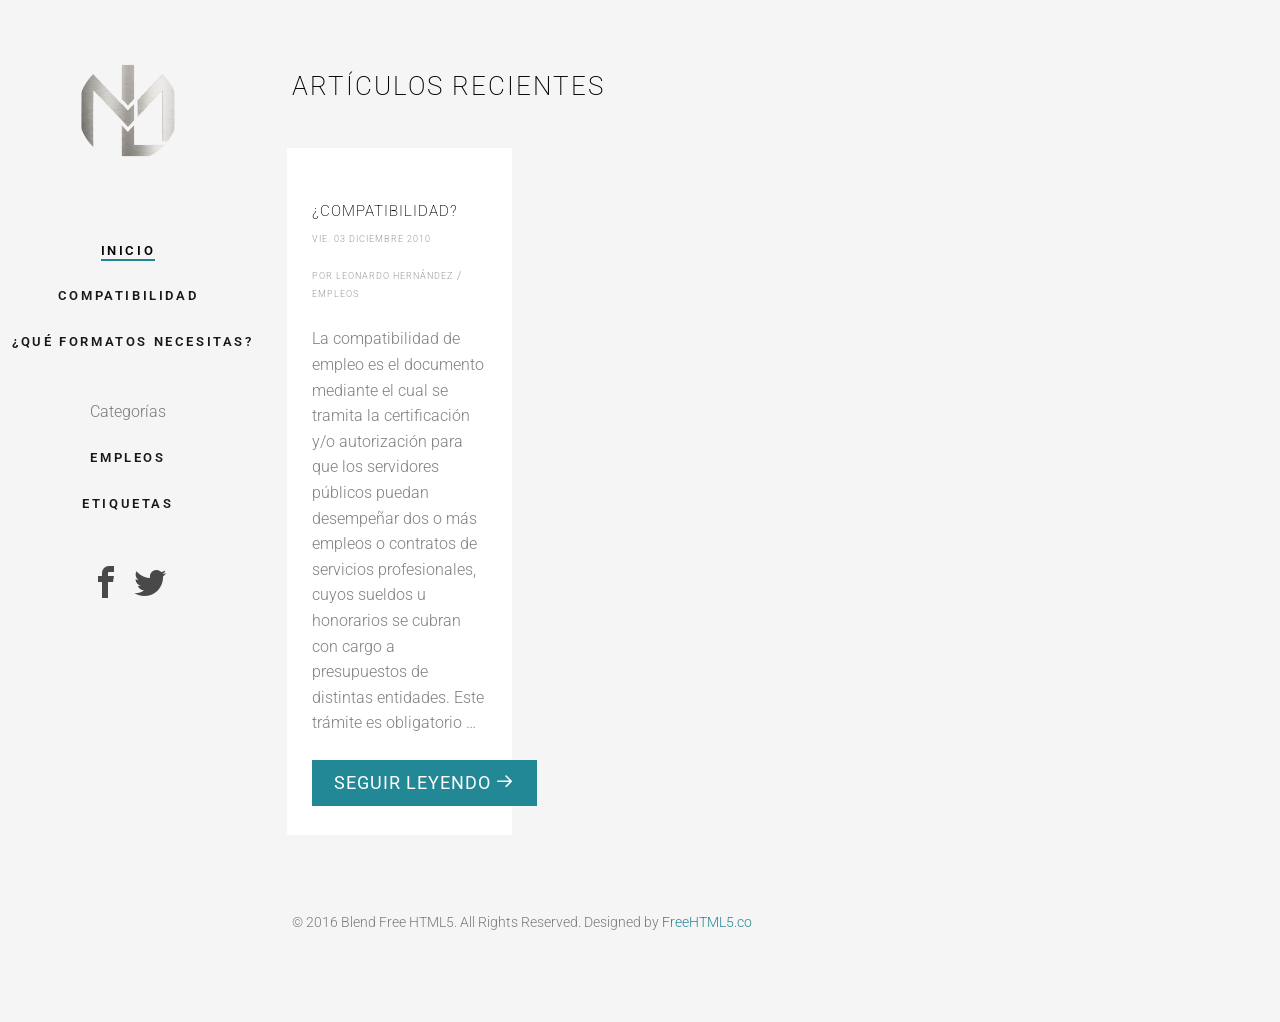
<file: index.html>
<!DOCTYPE html>
<!--[if lt IE 7]>      <html class="no-js lt-ie9 lt-ie8 lt-ie7"> <![endif]-->
<!--[if IE 7]>         <html class="no-js lt-ie9 lt-ie8"> <![endif]-->
<!--[if IE 8]>         <html class="no-js lt-ie9"> <![endif]-->
<!--[if gt IE 8]><!--> <html class="no-js"> <!--<![endif]-->
    <head>
	<link rel="icon" type="image/x-icon" href="./images/favicon.ico">
    <meta charset="utf-8">
    <meta http-equiv="X-UA-Compatible" content="IE=edge">
    <title>UNRC</title>

    <meta name="viewport" content="width=device-width, initial-scale=1">

        <meta name="description" content="" />
        <meta name="author" content="Leonardo Hernández" />

    <link href="https://fonts.googleapis.com/css?family=Roboto:100,300,400,500,700" rel="stylesheet">

    <!-- Animate.css -->
    <link rel="stylesheet" href="./theme/css/animate.css">
    <!-- Icomoon Icon Fonts-->
    <link rel="stylesheet" href="./theme/css/icomoon.css">
    <!-- Bootstrap  -->
    <link rel="stylesheet" href="./theme/css/bootstrap.css">
    <!-- Flexslider  -->
    <link rel="stylesheet" href="./theme/css/flexslider.css">
    <!-- Theme style  -->
    <link rel="stylesheet" href="./theme/css/style.css">
    <!-- Custom style  -->
    <link rel="stylesheet" href="./theme/css/custom.css">
    <!-- pygments code highlight -->
    <link rel="stylesheet" href="./theme/css/pygments.css">
    <!-- tipue search -->
    <link rel="stylesheet" href="./theme/tipuesearch/css/tipuesearch.css">

    <!-- Modernizr JS -->
    <script src="./theme/js/modernizr-2.6.2.min.js"></script>
    <!-- FOR IE9 below -->
    <!--[if lt IE 9]>
    <script src="/theme/js/respond.min.js"></script>
    <![endif]-->



    </head>
    <body>
    <div id="fh5co-page">
        <a href="#" class="js-fh5co-nav-toggle fh5co-nav-toggle"><i></i></a>
        <aside id="fh5co-aside" role="complementary" class="border js-fullheight">

            <nav class="fh5co-main-menu" role="navigation">
            </nav>
            <div class="clearfix"></div>
            <h1  id="fh5co-logo">
                <a href="./index.html">
                    <img src="https://unrcompatibilidad.github.io/images/logo.png" />
                </a>
            </h1>
            <nav class="fh5co-main-menu" role="navigation">
<ul>
    <!-- home link -->
    <li class="fh5co-active"><a href="./">Inicio</a></li>

    <!-- page links -->
            <li><a href="./pages/compatibilidad.html">Compatibilidad</a></li>
            <li><a href="./pages/Formatos PDF.html">¿Qué formatos necesitas?</a></li>

    <!-- categories -->
        <li class="nav-title">Categorías</li>
            <li><a href="./category/empleos.html">Empleos</a></li>

    <!-- tags -->
        <li><a href="./tags.html">Etiquetas</a></li>

    <!-- additional menu items from config -->

</ul>
            </nav>

<ul id="social">
            <li><a href="https://www.facebook.com/UNRosarioCastelIanos" alt="facebook"><i class="icon-facebook2"></i></a></li>

            <li><a href="https://twitter.com/UNRCastellanos" alt="twitter"><i class="icon-twitter2"></i></a></li>

</ul>
        </aside>

        <div id="fh5co-main">

    <div class="fh5co-narrow-content">
    <h2 class="fh5co-heading animate-box" data-animate-effect="fadeInLeft">Artículos Recientes</h2>
    <div class="row row-bottom-padded-md">
<div class="col-md-3 col-sm-6 col-padding animate-box" data-animate-effect="fadeInLeft">
    <div class="blog-entry">
        <div class="desc">
            <h3><a href="./compatibilidad.html">¿Compatibilidad?</a></h3>
            <span><small>vie. 03 diciembre 2010</small></span>
            <span><small>por Leonardo Hernández</small> / <small>Empleos</small></span>
            <p><p>La compatibilidad de empleo es el documento mediante el cual se tramita la certificación y/o autorización para que los servidores públicos puedan desempeñar dos o más empleos o contratos de servicios profesionales, cuyos sueldos u honorarios se cubran con cargo a presupuestos de distintas entidades.  Este trámite es obligatorio …</p></p>
            <a href="./compatibilidad.html" class="btn btn-primary">Seguir leyendo <i class="icon-arrow-right3"></i></a>
        </div>
    </div>
</div>    </div>




<div class="fh5co-footer">
    <p><small>&copy; 2016 Blend Free HTML5. All Rights Reserved.</span> <span>Designed by <a href="http://freehtml5.co/" target="_blank">FreeHTML5.co</a></span>
</div>                
        </div>
    </div>

    <!-- jQuery -->
    <script src="./theme/js/jquery.min.js"></script>
    <!-- jQuery Easing -->
    <script src="./theme/js/jquery.easing.1.3.js"></script>
    <!-- Bootstrap -->
    <script src="./theme/js/bootstrap.min.js"></script>
    <!-- Waypoints -->
    <script src="./theme/js/jquery.waypoints.min.js"></script>
    <!-- Flexslider -->
    <script src="./theme/js/jquery.flexslider-min.js"></script>


    <!-- MAIN JS -->
    <script src="./theme/js/main.js"></script>
    </body>
</html>
</file>
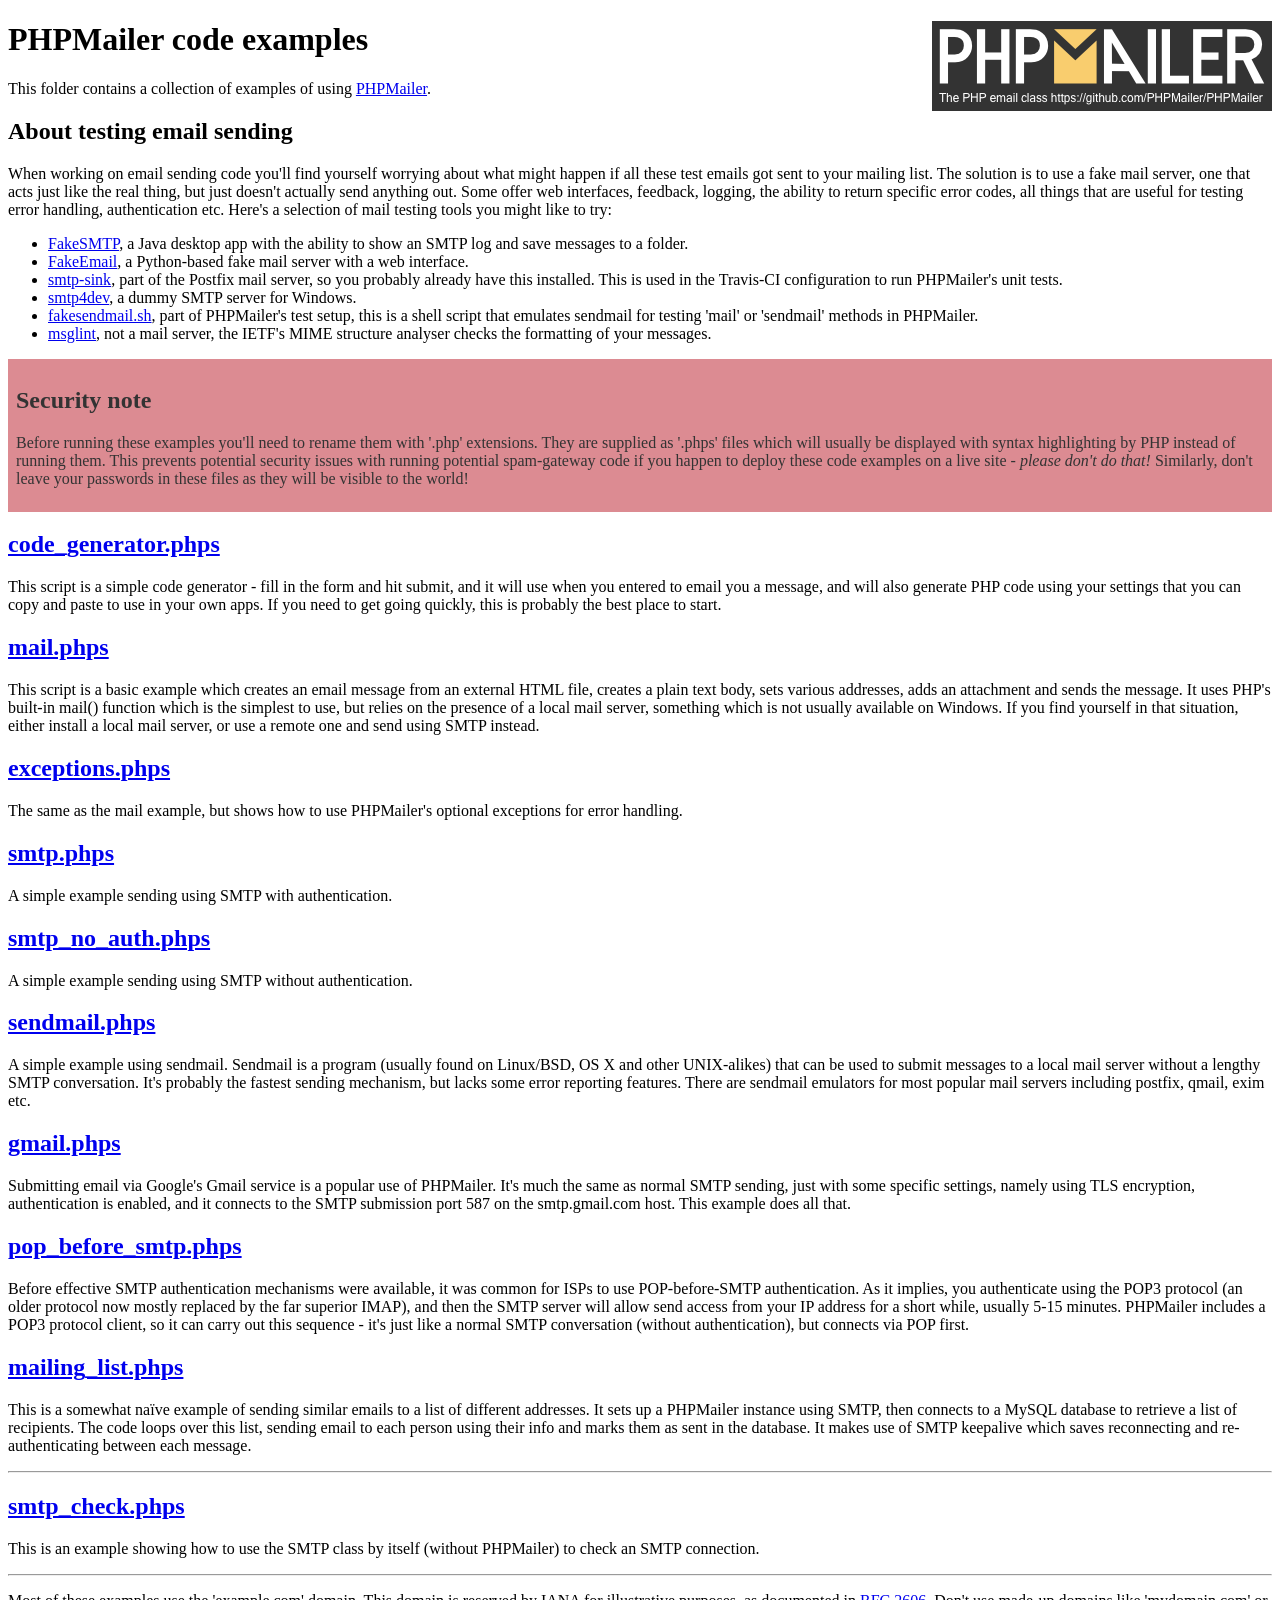
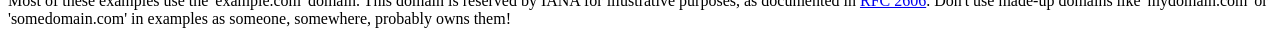
<file: theme/vendor/phpmailer/phpmailer/examples/index.html>
<!DOCTYPE html>
<html>
<head>
	<meta charset="UTF-8">
	<title>PHPMailer Examples</title>
</head>
<body>
<h1>PHPMailer code examples<a href="https://github.com/PHPMailer/PHPMailer"><img src="images/phpmailer.png" style="float:right; border:0;" alt="PHPMailer logo"></a></h1>
<p>This folder contains a collection of examples of using <a href="https://github.com/PHPMailer/PHPMailer">PHPMailer</a>.</p>
<h2>About testing email sending</h2>
<p>When working on email sending code you'll find yourself worrying about what might happen if all these test emails got sent to your mailing list. The solution is to use a fake mail server, one that acts just like the real thing, but just doesn't actually send anything out. Some offer web interfaces, feedback, logging, the ability to return specific error codes, all things that are useful for testing error handling, authentication etc. Here's a selection of mail testing tools you might like to try:</p>
<ul>
  <li><a href="https://github.com/Nilhcem/FakeSMTP">FakeSMTP</a>, a Java desktop app with the ability to show an SMTP log and save messages to a folder. </li>
  <li><a href="https://github.com/isotoma/FakeEmail">FakeEmail</a>, a Python-based fake mail server with a web interface.</li>
  <li><a href="http://www.postfix.org/smtp-sink.1.html">smtp-sink</a>, part of the Postfix mail server, so you probably already have this installed. This is used in the Travis-CI configuration to run PHPMailer's unit tests.</li>
  <li><a href="http://smtp4dev.codeplex.com">smtp4dev</a>, a dummy SMTP server for Windows.</li>
  <li><a href="https://github.com/PHPMailer/PHPMailer/blob/master/test/fakesendmail.sh">fakesendmail.sh</a>, part of PHPMailer's test setup, this is a shell script that emulates sendmail for testing 'mail' or 'sendmail' methods in PHPMailer.</li>
  <li><a href="http://tools.ietf.org/tools/msglint/">msglint</a>, not a mail server, the IETF's MIME structure analyser checks the formatting of your messages.</li>
</ul>
<div style="padding: 8px; color: #333333; background-color: #dc8b92">
<h2>Security note</h2>
<p>Before running these examples you'll need to rename them with '.php' extensions. They are supplied as '.phps' files which will usually be displayed with syntax highlighting by PHP instead of running them. This prevents potential security issues with running potential spam-gateway code if you happen to deploy these code examples on a live site - <em>please don't do that!</em> Similarly, don't leave your passwords in these files as they will be visible to the world!</p>
</div>
<h2><a href="code_generator.phps">code_generator.phps</a></h2>
<p>This script is a simple code generator - fill in the form and hit submit, and it will use when you entered to email you a message, and will also generate PHP code using your settings that you can copy and paste to use in your own apps. If you need to get going quickly, this is probably the best place to start.</p>
<h2><a href="mail.phps">mail.phps</a></h2>
<p>This script is a basic example which creates an email message from an external HTML file, creates a plain text body, sets various addresses, adds an attachment and sends the message. It uses PHP's built-in mail() function which is the simplest to use, but relies on the presence of a local mail server, something which is not usually available on Windows. If you find yourself in that situation, either install a local mail server, or use a remote one and send using SMTP instead.</p>
<h2><a href="exceptions.phps">exceptions.phps</a></h2>
<p>The same as the mail example, but shows how to use PHPMailer's optional exceptions for error handling.</p>
<h2><a href="smtp.phps">smtp.phps</a></h2>
<p>A simple example sending using SMTP with authentication.</p>
<h2><a href="smtp_no_auth.phps">smtp_no_auth.phps</a></h2>
<p>A simple example sending using SMTP without authentication.</p>
<h2><a href="sendmail.phps">sendmail.phps</a></h2>
<p>A simple example using sendmail. Sendmail is a program (usually found on Linux/BSD, OS X and other UNIX-alikes) that can be used to submit messages to a local mail server without a lengthy SMTP conversation. It's probably the fastest sending mechanism, but lacks some error reporting features. There are sendmail emulators for most popular mail servers including postfix, qmail, exim etc.</p>
<h2><a href="gmail.phps">gmail.phps</a></h2>
<p>Submitting email via Google's Gmail service is a popular use of PHPMailer. It's much the same as normal SMTP sending, just with some specific settings, namely using TLS encryption, authentication is enabled, and it connects to the SMTP submission port 587 on the smtp.gmail.com host. This example does all that.</p>
<h2><a href="pop_before_smtp.phps">pop_before_smtp.phps</a></h2>
<p>Before effective SMTP authentication mechanisms were available, it was common for ISPs to use POP-before-SMTP authentication. As it implies, you authenticate using the POP3 protocol (an older protocol now mostly replaced by the far superior IMAP), and then the SMTP server will allow send access from your IP address for a short while, usually 5-15 minutes. PHPMailer includes a POP3 protocol client, so it can carry out this sequence - it's just like a normal SMTP conversation (without authentication), but connects via POP first.</p>
<h2><a href="mailing_list.phps">mailing_list.phps</a></h2>
<p>This is a somewhat naïve example of sending similar emails to a list of different addresses. It sets up a PHPMailer instance using SMTP, then connects to a MySQL database to retrieve a list of recipients. The code loops over this list, sending email to each person using their info and marks them as sent in the database. It makes use of SMTP keepalive which saves reconnecting and re-authenticating between each message.</p>
<hr>
<h2><a href="smtp_check.phps">smtp_check.phps</a></h2>
<p>This is an example showing how to use the SMTP class by itself (without PHPMailer) to check an SMTP connection.</p>
<hr>
<p>Most of these examples use the 'example.com' domain. This domain is reserved by IANA for illustrative purposes, as documented in <a href="http://tools.ietf.org/html/rfc2606">RFC 2606</a>. Don't use made-up domains like 'mydomain.com' or 'somedomain.com' in examples as someone, somewhere, probably owns them!</p>
</body>
</html>
</file>
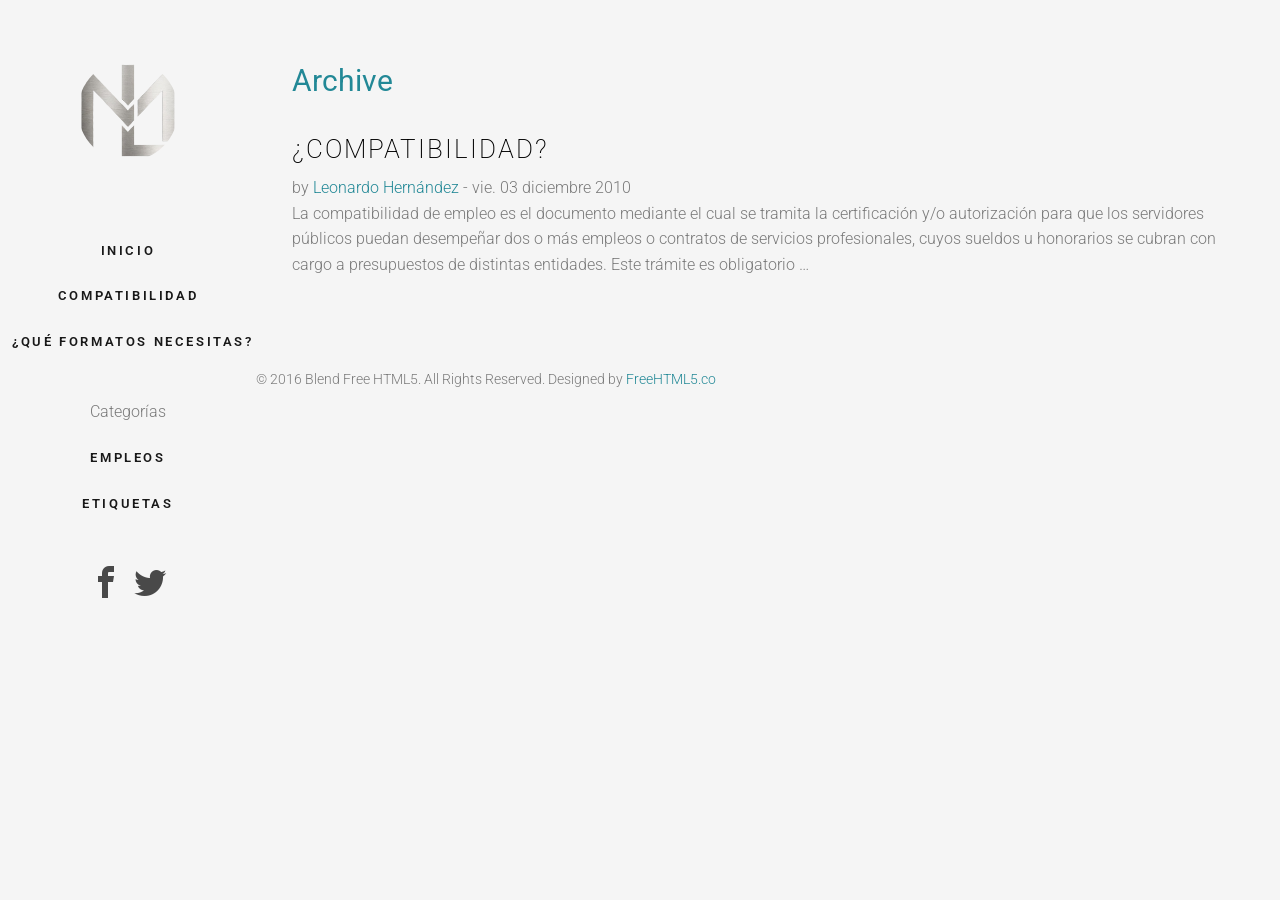
<file: archives.html>
<!DOCTYPE html>
<!--[if lt IE 7]>      <html class="no-js lt-ie9 lt-ie8 lt-ie7"> <![endif]-->
<!--[if IE 7]>         <html class="no-js lt-ie9 lt-ie8"> <![endif]-->
<!--[if IE 8]>         <html class="no-js lt-ie9"> <![endif]-->
<!--[if gt IE 8]><!--> <html class="no-js"> <!--<![endif]-->
    <head>
	<link rel="icon" type="image/x-icon" href="./images/favicon.ico">
    <meta charset="utf-8">
    <meta http-equiv="X-UA-Compatible" content="IE=edge">
    <title>UNRC Compatibilidad de Empleos - Archive</title>

    <meta name="viewport" content="width=device-width, initial-scale=1">

    <meta name="description" content="UNRC Compatibilidad de Empleos - Archive" />

    <link href="https://fonts.googleapis.com/css?family=Roboto:100,300,400,500,700" rel="stylesheet">

    <!-- Animate.css -->
    <link rel="stylesheet" href="./theme/css/animate.css">
    <!-- Icomoon Icon Fonts-->
    <link rel="stylesheet" href="./theme/css/icomoon.css">
    <!-- Bootstrap  -->
    <link rel="stylesheet" href="./theme/css/bootstrap.css">
    <!-- Flexslider  -->
    <link rel="stylesheet" href="./theme/css/flexslider.css">
    <!-- Theme style  -->
    <link rel="stylesheet" href="./theme/css/style.css">
    <!-- Custom style  -->
    <link rel="stylesheet" href="./theme/css/custom.css">
    <!-- pygments code highlight -->
    <link rel="stylesheet" href="./theme/css/pygments.css">
    <!-- tipue search -->
    <link rel="stylesheet" href="./theme/tipuesearch/css/tipuesearch.css">

    <!-- Modernizr JS -->
    <script src="./theme/js/modernizr-2.6.2.min.js"></script>
    <!-- FOR IE9 below -->
    <!--[if lt IE 9]>
    <script src="/theme/js/respond.min.js"></script>
    <![endif]-->



    </head>
    <body>
    <div id="fh5co-page">
        <a href="#" class="js-fh5co-nav-toggle fh5co-nav-toggle"><i></i></a>
        <aside id="fh5co-aside" role="complementary" class="border js-fullheight">

            <nav class="fh5co-main-menu" role="navigation">
            </nav>
            <div class="clearfix"></div>
            <h1  id="fh5co-logo">
                <a href="./index.html">
                    <img src="https://unrcompatibilidad.github.io/images/logo.png" />
                </a>
            </h1>
            <nav class="fh5co-main-menu" role="navigation">
<ul>
    <!-- home link -->
    <li><a href="./">Inicio</a></li>

    <!-- page links -->
            <li><a href="./pages/compatibilidad.html">Compatibilidad</a></li>
            <li><a href="./pages/Formatos PDF.html">¿Qué formatos necesitas?</a></li>

    <!-- categories -->
        <li class="nav-title">Categorías</li>
            <li><a href="./category/empleos.html">Empleos</a></li>

    <!-- tags -->
        <li><a href="./tags.html">Etiquetas</a></li>

    <!-- additional menu items from config -->

</ul>
            </nav>

<ul id="social">
            <li><a href="https://www.facebook.com/UNRosarioCastelIanos" alt="facebook"><i class="icon-facebook2"></i></a></li>

            <li><a href="https://twitter.com/UNRCastellanos" alt="twitter"><i class="icon-twitter2"></i></a></li>

</ul>
        </aside>

        <div id="fh5co-main">
    <div class="fh5co-narrow-content">
        <h1 class="fh5co-heading-colored">Archive</h1>
        <div class="archive">
                <div class="animate-box" data-animate-effect="fadeInLeft">
                    <a href="./compatibilidad.html"><h2>¿Compatibilidad?</h2></a>
                    <div>by
                            <a href="author/leonardo-hernandez.html">Leonardo Hernández</a> - vie. 03 diciembre 2010
                    </div>
                    <p>La compatibilidad de empleo es el documento mediante el cual se tramita la certificación y/o autorización para que los servidores públicos puedan desempeñar dos o más empleos o contratos de servicios profesionales, cuyos sueldos u honorarios se cubran con cargo a presupuestos de distintas entidades.  Este trámite es obligatorio …</p>
                </div>
        </div>
    </div>

<div class="fh5co-footer">
    <p><small>&copy; 2016 Blend Free HTML5. All Rights Reserved.</span> <span>Designed by <a href="http://freehtml5.co/" target="_blank">FreeHTML5.co</a></span>
</div>                
        </div>
    </div>

    <!-- jQuery -->
    <script src="./theme/js/jquery.min.js"></script>
    <!-- jQuery Easing -->
    <script src="./theme/js/jquery.easing.1.3.js"></script>
    <!-- Bootstrap -->
    <script src="./theme/js/bootstrap.min.js"></script>
    <!-- Waypoints -->
    <script src="./theme/js/jquery.waypoints.min.js"></script>
    <!-- Flexslider -->
    <script src="./theme/js/jquery.flexslider-min.js"></script>


    <!-- MAIN JS -->
    <script src="./theme/js/main.js"></script>
    </body>
</html>
</file>
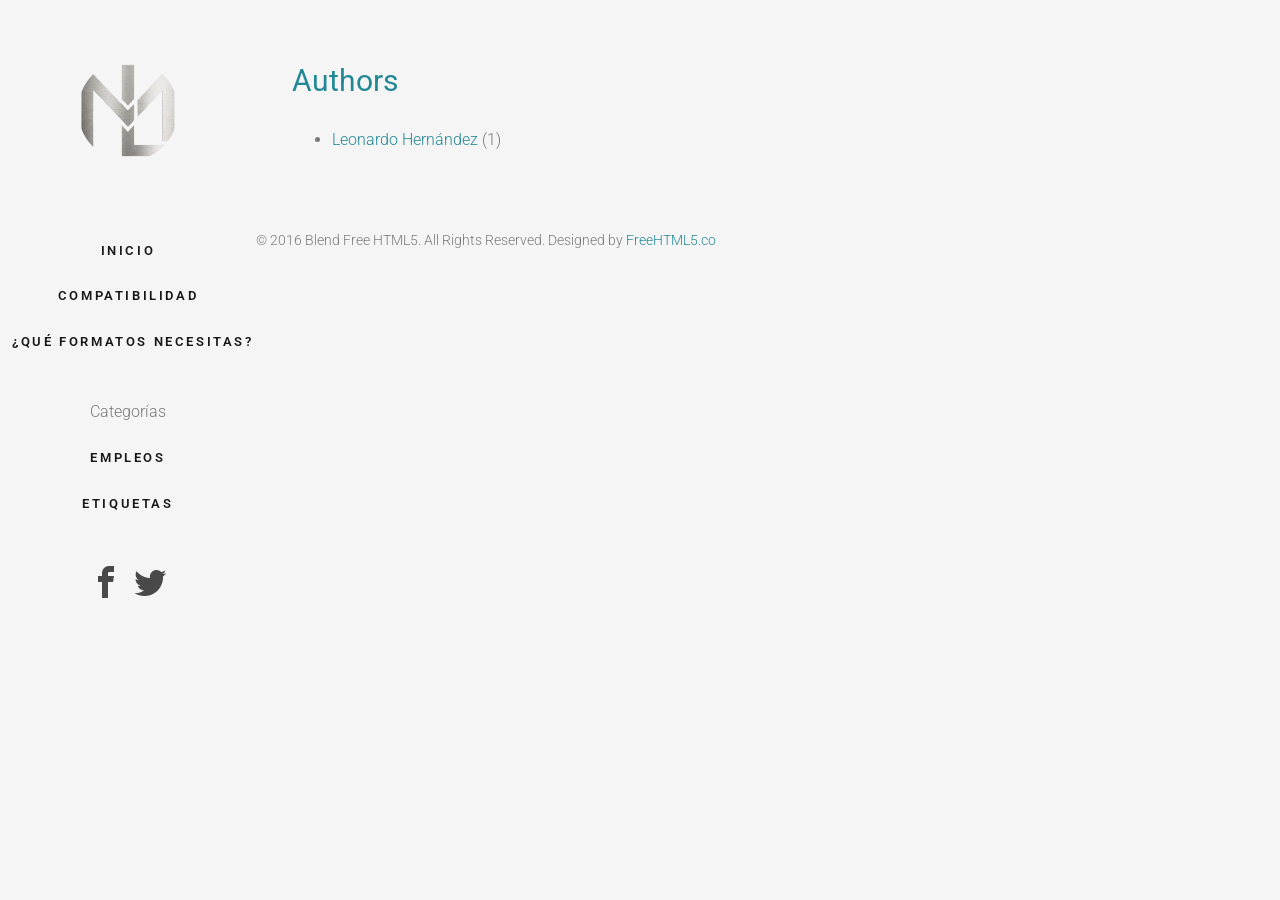
<file: authors.html>
<!DOCTYPE html>
<!--[if lt IE 7]>      <html class="no-js lt-ie9 lt-ie8 lt-ie7"> <![endif]-->
<!--[if IE 7]>         <html class="no-js lt-ie9 lt-ie8"> <![endif]-->
<!--[if IE 8]>         <html class="no-js lt-ie9"> <![endif]-->
<!--[if gt IE 8]><!--> <html class="no-js"> <!--<![endif]-->
    <head>
	<link rel="icon" type="image/x-icon" href="./images/favicon.ico">
    <meta charset="utf-8">
    <meta http-equiv="X-UA-Compatible" content="IE=edge">
    <title>UNRC Compatibilidad de Empleos - Authors</title>

    <meta name="viewport" content="width=device-width, initial-scale=1">

    <meta name="description" content="UNRC Compatibilidad de Empleos - Authors" />

    <link href="https://fonts.googleapis.com/css?family=Roboto:100,300,400,500,700" rel="stylesheet">

    <!-- Animate.css -->
    <link rel="stylesheet" href="./theme/css/animate.css">
    <!-- Icomoon Icon Fonts-->
    <link rel="stylesheet" href="./theme/css/icomoon.css">
    <!-- Bootstrap  -->
    <link rel="stylesheet" href="./theme/css/bootstrap.css">
    <!-- Flexslider  -->
    <link rel="stylesheet" href="./theme/css/flexslider.css">
    <!-- Theme style  -->
    <link rel="stylesheet" href="./theme/css/style.css">
    <!-- Custom style  -->
    <link rel="stylesheet" href="./theme/css/custom.css">
    <!-- pygments code highlight -->
    <link rel="stylesheet" href="./theme/css/pygments.css">
    <!-- tipue search -->
    <link rel="stylesheet" href="./theme/tipuesearch/css/tipuesearch.css">

    <!-- Modernizr JS -->
    <script src="./theme/js/modernizr-2.6.2.min.js"></script>
    <!-- FOR IE9 below -->
    <!--[if lt IE 9]>
    <script src="/theme/js/respond.min.js"></script>
    <![endif]-->



    </head>
    <body>
    <div id="fh5co-page">
        <a href="#" class="js-fh5co-nav-toggle fh5co-nav-toggle"><i></i></a>
        <aside id="fh5co-aside" role="complementary" class="border js-fullheight">

            <nav class="fh5co-main-menu" role="navigation">
            </nav>
            <div class="clearfix"></div>
            <h1  id="fh5co-logo">
                <a href="./index.html">
                    <img src="https://unrcompatibilidad.github.io/images/logo.png" />
                </a>
            </h1>
            <nav class="fh5co-main-menu" role="navigation">
<ul>
    <!-- home link -->
    <li><a href="./">Inicio</a></li>

    <!-- page links -->
            <li><a href="./pages/compatibilidad.html">Compatibilidad</a></li>
            <li><a href="./pages/Formatos PDF.html">¿Qué formatos necesitas?</a></li>

    <!-- categories -->
        <li class="nav-title">Categorías</li>
            <li><a href="./category/empleos.html">Empleos</a></li>

    <!-- tags -->
        <li><a href="./tags.html">Etiquetas</a></li>

    <!-- additional menu items from config -->

</ul>
            </nav>

<ul id="social">
            <li><a href="https://www.facebook.com/UNRosarioCastelIanos" alt="facebook"><i class="icon-facebook2"></i></a></li>

            <li><a href="https://twitter.com/UNRCastellanos" alt="twitter"><i class="icon-twitter2"></i></a></li>

</ul>
        </aside>

        <div id="fh5co-main">
    <div class="fh5co-narrow-content">
        <h1 class="fh5co-heading-colored">Authors</h1>

        <div class="animate-box" data-animate-effect="fadeInLeft">
          <ul>
              <li><a href="./author/leonardo-hernandez.html">Leonardo Hernández</a> (1)</li>
          </ul>
        </div>
    </div>
<div class="fh5co-footer">
    <p><small>&copy; 2016 Blend Free HTML5. All Rights Reserved.</span> <span>Designed by <a href="http://freehtml5.co/" target="_blank">FreeHTML5.co</a></span>
</div>                
        </div>
    </div>

    <!-- jQuery -->
    <script src="./theme/js/jquery.min.js"></script>
    <!-- jQuery Easing -->
    <script src="./theme/js/jquery.easing.1.3.js"></script>
    <!-- Bootstrap -->
    <script src="./theme/js/bootstrap.min.js"></script>
    <!-- Waypoints -->
    <script src="./theme/js/jquery.waypoints.min.js"></script>
    <!-- Flexslider -->
    <script src="./theme/js/jquery.flexslider-min.js"></script>


    <!-- MAIN JS -->
    <script src="./theme/js/main.js"></script>
    </body>
</html>
</file>
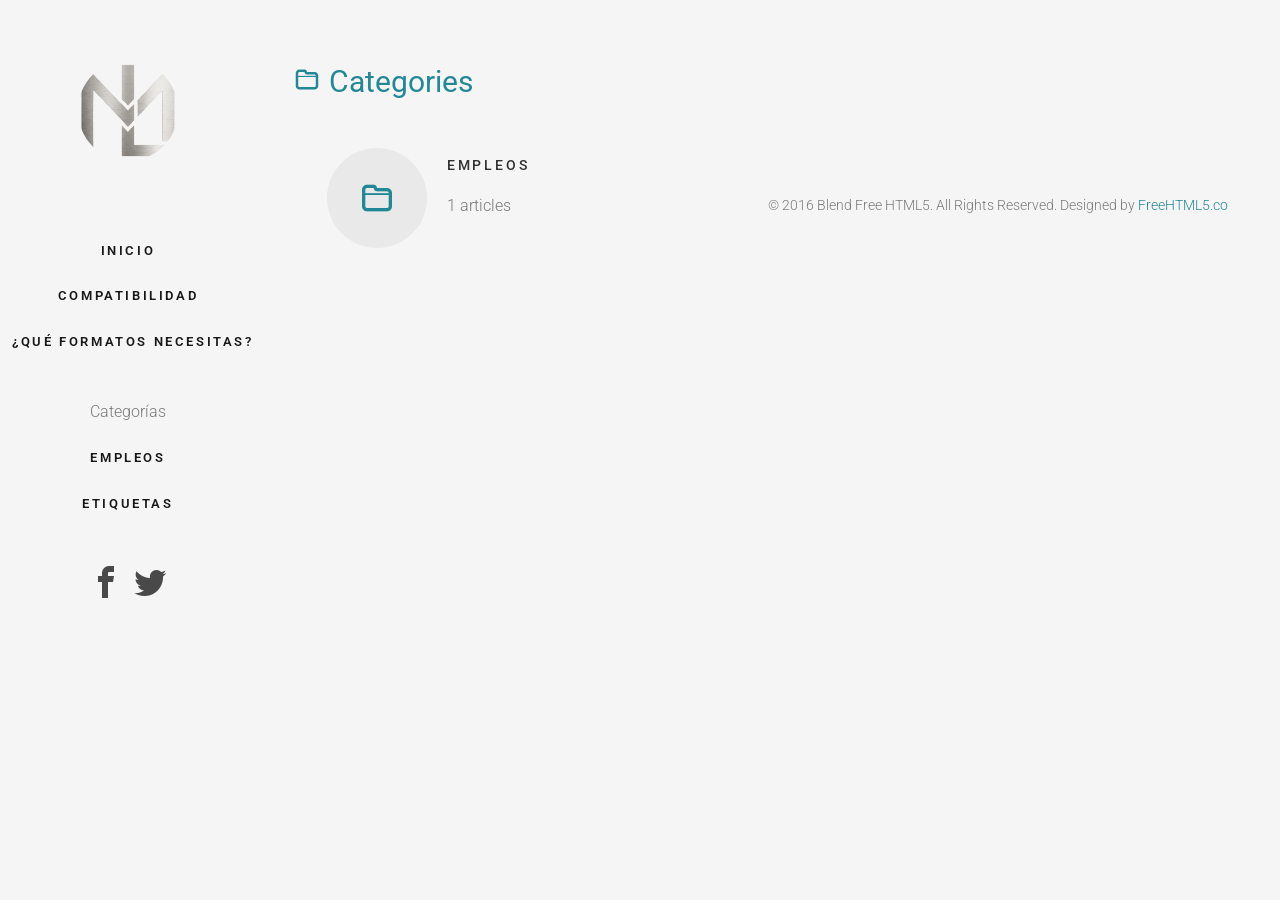
<file: categories.html>
<!DOCTYPE html>
<!--[if lt IE 7]>      <html class="no-js lt-ie9 lt-ie8 lt-ie7"> <![endif]-->
<!--[if IE 7]>         <html class="no-js lt-ie9 lt-ie8"> <![endif]-->
<!--[if IE 8]>         <html class="no-js lt-ie9"> <![endif]-->
<!--[if gt IE 8]><!--> <html class="no-js"> <!--<![endif]-->
    <head>
	<link rel="icon" type="image/x-icon" href="./images/favicon.ico">
    <meta charset="utf-8">
    <meta http-equiv="X-UA-Compatible" content="IE=edge">
    <title>Categories</title>

    <meta name="viewport" content="width=device-width, initial-scale=1">

        <meta name="description" content="" />
        <meta name="author" content="Leonardo Hernández" />

    <link href="https://fonts.googleapis.com/css?family=Roboto:100,300,400,500,700" rel="stylesheet">

    <!-- Animate.css -->
    <link rel="stylesheet" href="./theme/css/animate.css">
    <!-- Icomoon Icon Fonts-->
    <link rel="stylesheet" href="./theme/css/icomoon.css">
    <!-- Bootstrap  -->
    <link rel="stylesheet" href="./theme/css/bootstrap.css">
    <!-- Flexslider  -->
    <link rel="stylesheet" href="./theme/css/flexslider.css">
    <!-- Theme style  -->
    <link rel="stylesheet" href="./theme/css/style.css">
    <!-- Custom style  -->
    <link rel="stylesheet" href="./theme/css/custom.css">
    <!-- pygments code highlight -->
    <link rel="stylesheet" href="./theme/css/pygments.css">
    <!-- tipue search -->
    <link rel="stylesheet" href="./theme/tipuesearch/css/tipuesearch.css">

    <!-- Modernizr JS -->
    <script src="./theme/js/modernizr-2.6.2.min.js"></script>
    <!-- FOR IE9 below -->
    <!--[if lt IE 9]>
    <script src="/theme/js/respond.min.js"></script>
    <![endif]-->



    </head>
    <body>
    <div id="fh5co-page">
        <a href="#" class="js-fh5co-nav-toggle fh5co-nav-toggle"><i></i></a>
        <aside id="fh5co-aside" role="complementary" class="border js-fullheight">

            <nav class="fh5co-main-menu" role="navigation">
            </nav>
            <div class="clearfix"></div>
            <h1  id="fh5co-logo">
                <a href="./index.html">
                    <img src="https://unrcompatibilidad.github.io/images/logo.png" />
                </a>
            </h1>
            <nav class="fh5co-main-menu" role="navigation">
<ul>
    <!-- home link -->
    <li><a href="./">Inicio</a></li>

    <!-- page links -->
            <li><a href="./pages/compatibilidad.html">Compatibilidad</a></li>
            <li><a href="./pages/Formatos PDF.html">¿Qué formatos necesitas?</a></li>

    <!-- categories -->
        <li class="nav-title">Categorías</li>
            <li><a href="./category/empleos.html">Empleos</a></li>

    <!-- tags -->
        <li><a href="./tags.html">Etiquetas</a></li>

    <!-- additional menu items from config -->

</ul>
            </nav>

<ul id="social">
            <li><a href="https://www.facebook.com/UNRosarioCastelIanos" alt="facebook"><i class="icon-facebook2"></i></a></li>

            <li><a href="https://twitter.com/UNRCastellanos" alt="twitter"><i class="icon-twitter2"></i></a></li>

</ul>
        </aside>

        <div id="fh5co-main">
    <div class="fh5co-narrow-content">
        <h1 class="fh5co-heading-colored"><i class="icon-folder"></i> Categories</h1>
        <div class="animate-box" data-animate-effect="fadeInLeft">
                <a href="./category/empleos.html" class="overview-link col-md-6 animate-box" data-animate-effect="fadeInLeft">
                    <div class="wrapper">
                        <div class="fh5co-feature">
                            <div class="fh5co-icon">
                                <i class="icon-folder"></i>
                            </div>
                            <div class="fh5co-text">
                                <h3>Empleos</h3>
                                <p>1 articles</p>
                            </div>
                        </div>
                        <div class="clearfix"></div>
                    </div>
                </a>
        </div>
    </div>
<div class="fh5co-footer">
    <p><small>&copy; 2016 Blend Free HTML5. All Rights Reserved.</span> <span>Designed by <a href="http://freehtml5.co/" target="_blank">FreeHTML5.co</a></span>
</div>                
        </div>
    </div>

    <!-- jQuery -->
    <script src="./theme/js/jquery.min.js"></script>
    <!-- jQuery Easing -->
    <script src="./theme/js/jquery.easing.1.3.js"></script>
    <!-- Bootstrap -->
    <script src="./theme/js/bootstrap.min.js"></script>
    <!-- Waypoints -->
    <script src="./theme/js/jquery.waypoints.min.js"></script>
    <!-- Flexslider -->
    <script src="./theme/js/jquery.flexslider-min.js"></script>


    <!-- MAIN JS -->
    <script src="./theme/js/main.js"></script>
    </body>
</html>
</file>
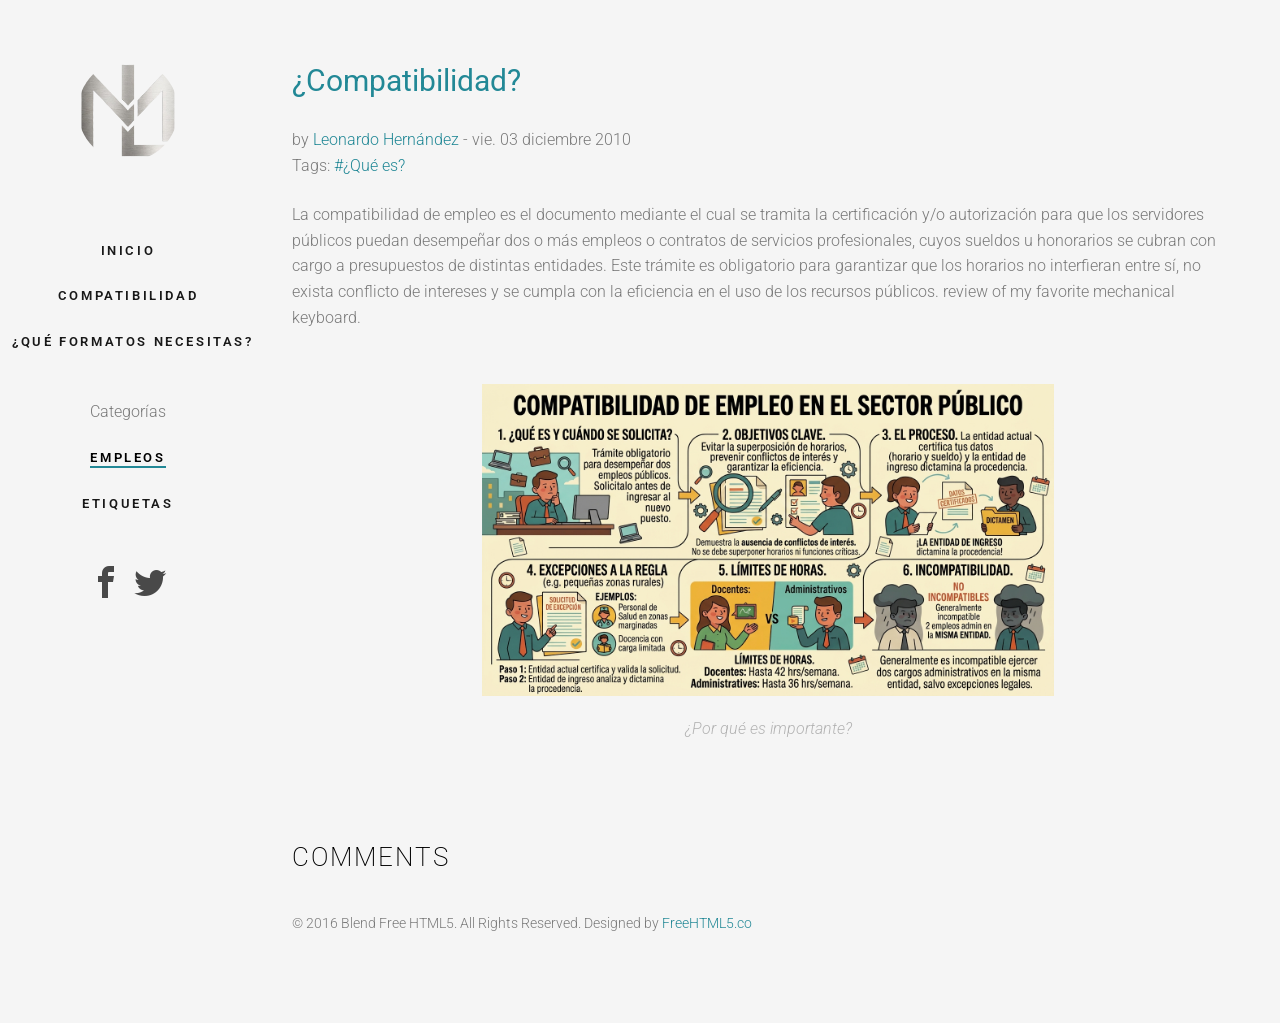
<file: compatibilidad.html>
<!DOCTYPE html>
<!--[if lt IE 7]>      <html class="no-js lt-ie9 lt-ie8 lt-ie7"> <![endif]-->
<!--[if IE 7]>         <html class="no-js lt-ie9 lt-ie8"> <![endif]-->
<!--[if IE 8]>         <html class="no-js lt-ie9"> <![endif]-->
<!--[if gt IE 8]><!--> <html class="no-js"> <!--<![endif]-->
    <head>
	<link rel="icon" type="image/x-icon" href="./images/favicon.ico">
    <meta charset="utf-8">
    <meta http-equiv="X-UA-Compatible" content="IE=edge">
    <title>¿Compatibilidad?</title>

    <meta name="viewport" content="width=device-width, initial-scale=1">

    <meta name="author" content="Leonardo Hernández" />
    <meta name="description" content="La compatibilidad de empleo es el documento mediante el cual se tramita la certificación y/o autorización para que los servidores públicos puedan desempeñar dos o más empleos o contratos de servicios profesionales, cuyos sueldos u honorarios se cubran con cargo a presupuestos de distintas entidades. Este trámite es obligatorio …" />
    <meta name="keywords" content="¿Qué es?">
<!-- Facebook and Twitter integration -->
<meta property="og:site_name" content="UNRC Compatibilidad de Empleos"/>
<meta property="og:title" content="¿Compatibilidad?"/>
<meta property="og:description" content="La compatibilidad de empleo es el documento mediante el cual se tramita la certificación y/o autorización para que los servidores públicos puedan desempeñar dos o más empleos o contratos de servicios profesionales, cuyos sueldos u honorarios se cubran con cargo a presupuestos de distintas entidades. Este trámite es obligatorio …"/>
<meta property="og:url" content="./compatibilidad.html"/>
<meta property="og:type" content="article"/>
<meta property="article:published_time" content="2010-12-03 10:20:00-06:00"/>
<meta property="article:modified_time" content=""/>
<meta property="article:author" content="./author/leonardo-hernandez.html">
<meta property="article:section" content="Empleos"/>
    <meta property="article:tag" content="¿Qué es?"/>
    <meta property="og:image" content="https://unrcompatibilidad.github.io/images/logo.png">

    <link href="https://fonts.googleapis.com/css?family=Roboto:100,300,400,500,700" rel="stylesheet">

    <!-- Animate.css -->
    <link rel="stylesheet" href="./theme/css/animate.css">
    <!-- Icomoon Icon Fonts-->
    <link rel="stylesheet" href="./theme/css/icomoon.css">
    <!-- Bootstrap  -->
    <link rel="stylesheet" href="./theme/css/bootstrap.css">
    <!-- Flexslider  -->
    <link rel="stylesheet" href="./theme/css/flexslider.css">
    <!-- Theme style  -->
    <link rel="stylesheet" href="./theme/css/style.css">
    <!-- Custom style  -->
    <link rel="stylesheet" href="./theme/css/custom.css">
    <!-- pygments code highlight -->
    <link rel="stylesheet" href="./theme/css/pygments.css">
    <!-- tipue search -->
    <link rel="stylesheet" href="./theme/tipuesearch/css/tipuesearch.css">

    <!-- Modernizr JS -->
    <script src="./theme/js/modernizr-2.6.2.min.js"></script>
    <!-- FOR IE9 below -->
    <!--[if lt IE 9]>
    <script src="/theme/js/respond.min.js"></script>
    <![endif]-->



    </head>
    <body>
    <div id="fh5co-page">
        <a href="#" class="js-fh5co-nav-toggle fh5co-nav-toggle"><i></i></a>
        <aside id="fh5co-aside" role="complementary" class="border js-fullheight">

            <nav class="fh5co-main-menu" role="navigation">
            </nav>
            <div class="clearfix"></div>
            <h1  id="fh5co-logo">
                <a href="./index.html">
                    <img src="https://unrcompatibilidad.github.io/images/logo.png" />
                </a>
            </h1>
            <nav class="fh5co-main-menu" role="navigation">
<ul>
    <!-- home link -->
    <li><a href="./">Inicio</a></li>

    <!-- page links -->
            <li><a href="./pages/compatibilidad.html">Compatibilidad</a></li>
            <li><a href="./pages/Formatos PDF.html">¿Qué formatos necesitas?</a></li>

    <!-- categories -->
        <li class="nav-title">Categorías</li>
            <li class="fh5co-active"><a href="./category/empleos.html">Empleos</a></li>

    <!-- tags -->
        <li><a href="./tags.html">Etiquetas</a></li>

    <!-- additional menu items from config -->

</ul>
            </nav>

<ul id="social">
            <li><a href="https://www.facebook.com/UNRosarioCastelIanos" alt="facebook"><i class="icon-facebook2"></i></a></li>

            <li><a href="https://twitter.com/UNRCastellanos" alt="twitter"><i class="icon-twitter2"></i></a></li>

</ul>
        </aside>

        <div id="fh5co-main">

    <div class="fh5co-narrow-content article-content">
        <h1 class="fh5co-heading-colored">¿Compatibilidad?</h1>

        <div>by
                <a href="author/leonardo-hernandez.html">Leonardo Hernández</a> - vie. 03 diciembre 2010
        </div>

            <div><span>Tags: </span>
                    <span><a href="./tag/que-es.html">#¿Qué es?</a> </span>
            </div>

        <div class="animate-box" data-animate-effect="fadeInLeft">
            <p class="animate-box" data-animate-effect="fadeInLeft"><p>La compatibilidad de empleo es el documento mediante el cual se tramita la certificación y/o autorización para que los servidores públicos puedan desempeñar dos o más empleos o contratos de servicios profesionales, cuyos sueldos u honorarios se cubran con cargo a presupuestos de distintas entidades.  Este trámite es obligatorio para garantizar que los horarios no interfieran entre sí, no exista conflicto de intereses y se cumpla con la eficiencia en el uso de los recursos públicos. review of my favorite mechanical keyboard.</p>
<figure style="text-align: center;">
    <img src="./images/ejemplo_compatibilidad.jpg" alt="Descripción" style="width: 60%; height: auto;">
    <figcaption>¿Por qué es importante?</figcaption>
</figure></p>
        </div>
    </div>

<div class="fh5co-narrow-content">
<div class="animate-box" data-animate-effect="fadeInLeft">
    <h2><!-- <i class="icon-speech-bubble"></i>  -->Comments</h2>
</div>
<div class="animate-box" data-animate-effect="fadeInLeft">
    <div id="disqus_thread"></div>
</div>

<script>
var disqus_config = function () { 
  this.language = "es";
};
(function() { // DON'T EDIT BELOW THIS LINE
var d = document, s = d.createElement('script');
s.src = 'https://.disqus.com/embed.js';
s.setAttribute('data-timestamp', +new Date());
(d.head || d.body).appendChild(s);
})();
</script>
<noscript><a href="https://disqus.com/?ref_noscript">Please enable JavaScript to view the comments powered by Disqus.</a></noscript>
<div class="fh5co-footer">
    <p><small>&copy; 2016 Blend Free HTML5. All Rights Reserved.</span> <span>Designed by <a href="http://freehtml5.co/" target="_blank">FreeHTML5.co</a></span>
</div>                
        </div>
    </div>

    <!-- jQuery -->
    <script src="./theme/js/jquery.min.js"></script>
    <!-- jQuery Easing -->
    <script src="./theme/js/jquery.easing.1.3.js"></script>
    <!-- Bootstrap -->
    <script src="./theme/js/bootstrap.min.js"></script>
    <!-- Waypoints -->
    <script src="./theme/js/jquery.waypoints.min.js"></script>
    <!-- Flexslider -->
    <script src="./theme/js/jquery.flexslider-min.js"></script>


    <!-- MAIN JS -->
    <script src="./theme/js/main.js"></script>
    </body>
</html>
</file>
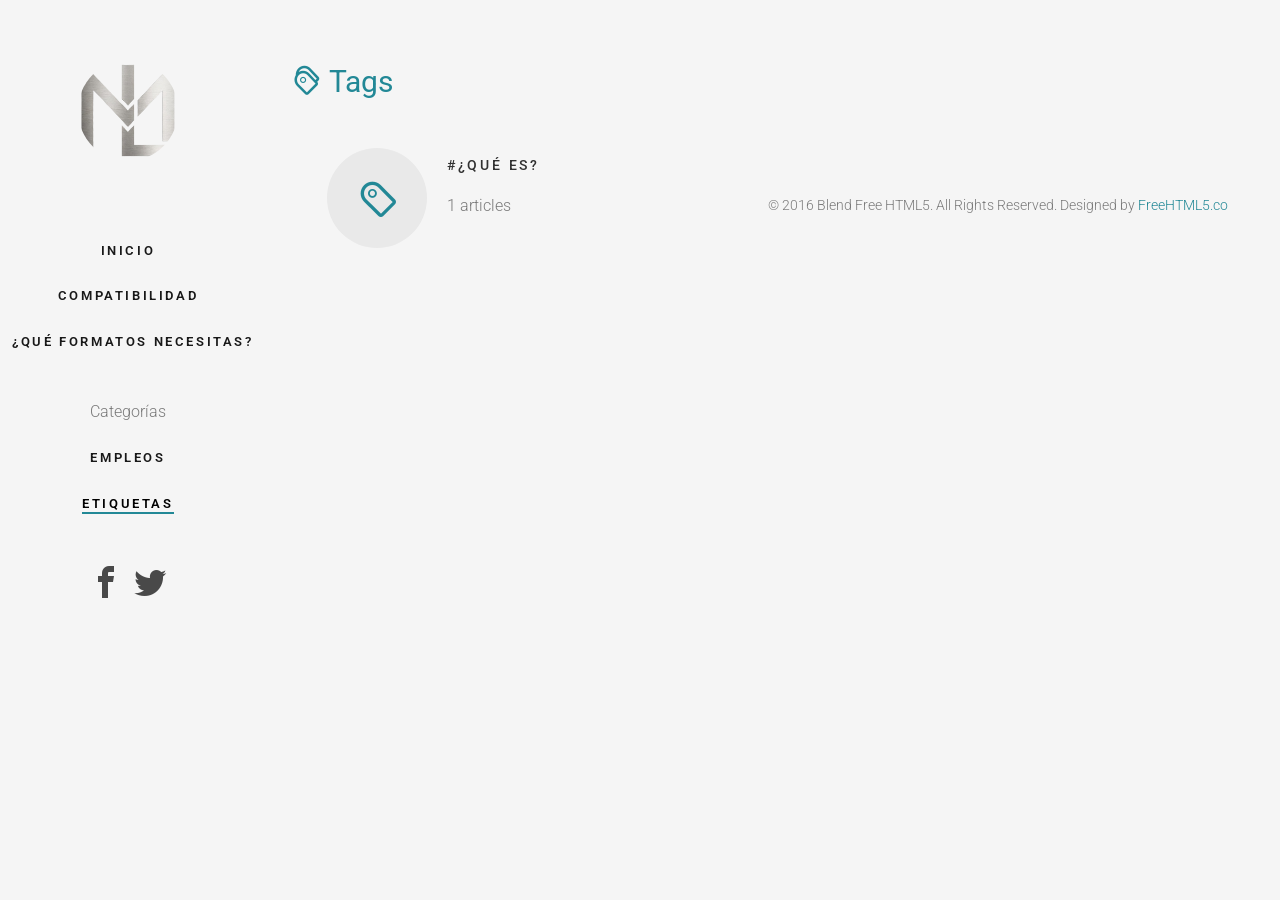
<file: tags.html>
<!DOCTYPE html>
<!--[if lt IE 7]>      <html class="no-js lt-ie9 lt-ie8 lt-ie7"> <![endif]-->
<!--[if IE 7]>         <html class="no-js lt-ie9 lt-ie8"> <![endif]-->
<!--[if IE 8]>         <html class="no-js lt-ie9"> <![endif]-->
<!--[if gt IE 8]><!--> <html class="no-js"> <!--<![endif]-->
    <head>
	<link rel="icon" type="image/x-icon" href="./images/favicon.ico">
    <meta charset="utf-8">
    <meta http-equiv="X-UA-Compatible" content="IE=edge">
    <title>Tags</title>

    <meta name="viewport" content="width=device-width, initial-scale=1">

        <meta name="description" content="" />
        <meta name="author" content="Leonardo Hernández" />

    <link href="https://fonts.googleapis.com/css?family=Roboto:100,300,400,500,700" rel="stylesheet">

    <!-- Animate.css -->
    <link rel="stylesheet" href="./theme/css/animate.css">
    <!-- Icomoon Icon Fonts-->
    <link rel="stylesheet" href="./theme/css/icomoon.css">
    <!-- Bootstrap  -->
    <link rel="stylesheet" href="./theme/css/bootstrap.css">
    <!-- Flexslider  -->
    <link rel="stylesheet" href="./theme/css/flexslider.css">
    <!-- Theme style  -->
    <link rel="stylesheet" href="./theme/css/style.css">
    <!-- Custom style  -->
    <link rel="stylesheet" href="./theme/css/custom.css">
    <!-- pygments code highlight -->
    <link rel="stylesheet" href="./theme/css/pygments.css">
    <!-- tipue search -->
    <link rel="stylesheet" href="./theme/tipuesearch/css/tipuesearch.css">

    <!-- Modernizr JS -->
    <script src="./theme/js/modernizr-2.6.2.min.js"></script>
    <!-- FOR IE9 below -->
    <!--[if lt IE 9]>
    <script src="/theme/js/respond.min.js"></script>
    <![endif]-->



    </head>
    <body>
    <div id="fh5co-page">
        <a href="#" class="js-fh5co-nav-toggle fh5co-nav-toggle"><i></i></a>
        <aside id="fh5co-aside" role="complementary" class="border js-fullheight">

            <nav class="fh5co-main-menu" role="navigation">
            </nav>
            <div class="clearfix"></div>
            <h1  id="fh5co-logo">
                <a href="./index.html">
                    <img src="https://unrcompatibilidad.github.io/images/logo.png" />
                </a>
            </h1>
            <nav class="fh5co-main-menu" role="navigation">
<ul>
    <!-- home link -->
    <li><a href="./">Inicio</a></li>

    <!-- page links -->
            <li><a href="./pages/compatibilidad.html">Compatibilidad</a></li>
            <li><a href="./pages/Formatos PDF.html">¿Qué formatos necesitas?</a></li>

    <!-- categories -->
        <li class="nav-title">Categorías</li>
            <li><a href="./category/empleos.html">Empleos</a></li>

    <!-- tags -->
        <li class="fh5co-active"><a href="./tags.html">Etiquetas</a></li>

    <!-- additional menu items from config -->

</ul>
            </nav>

<ul id="social">
            <li><a href="https://www.facebook.com/UNRosarioCastelIanos" alt="facebook"><i class="icon-facebook2"></i></a></li>

            <li><a href="https://twitter.com/UNRCastellanos" alt="twitter"><i class="icon-twitter2"></i></a></li>

</ul>
        </aside>

        <div id="fh5co-main">
    <div class="fh5co-narrow-content">
        <h1 class="fh5co-heading-colored"><i class="icon-tags"></i> Tags</h1>
        <div class="animate-box" data-animate-effect="fadeInLeft">
                <a href="./tag/que-es.html" class="overview-link col-md-6 animate-box" data-animate-effect="fadeInLeft">
                    <div class="wrapper">
                        <div class="fh5co-feature">
                            <div class="fh5co-icon">
                                <i class="icon-tag3"></i>
                            </div>
                            <div class="fh5co-text">
                                <h3>#¿Qué es?</h3>
                                <p>1 articles</p>
                            </div>
                        </div>
                        <div class="clearfix"></div>
                    </div>
                </a>
        </div>
    </div>
<div class="fh5co-footer">
    <p><small>&copy; 2016 Blend Free HTML5. All Rights Reserved.</span> <span>Designed by <a href="http://freehtml5.co/" target="_blank">FreeHTML5.co</a></span>
</div>                
        </div>
    </div>

    <!-- jQuery -->
    <script src="./theme/js/jquery.min.js"></script>
    <!-- jQuery Easing -->
    <script src="./theme/js/jquery.easing.1.3.js"></script>
    <!-- Bootstrap -->
    <script src="./theme/js/bootstrap.min.js"></script>
    <!-- Waypoints -->
    <script src="./theme/js/jquery.waypoints.min.js"></script>
    <!-- Flexslider -->
    <script src="./theme/js/jquery.flexslider-min.js"></script>


    <!-- MAIN JS -->
    <script src="./theme/js/main.js"></script>
    </body>
</html>
</file>
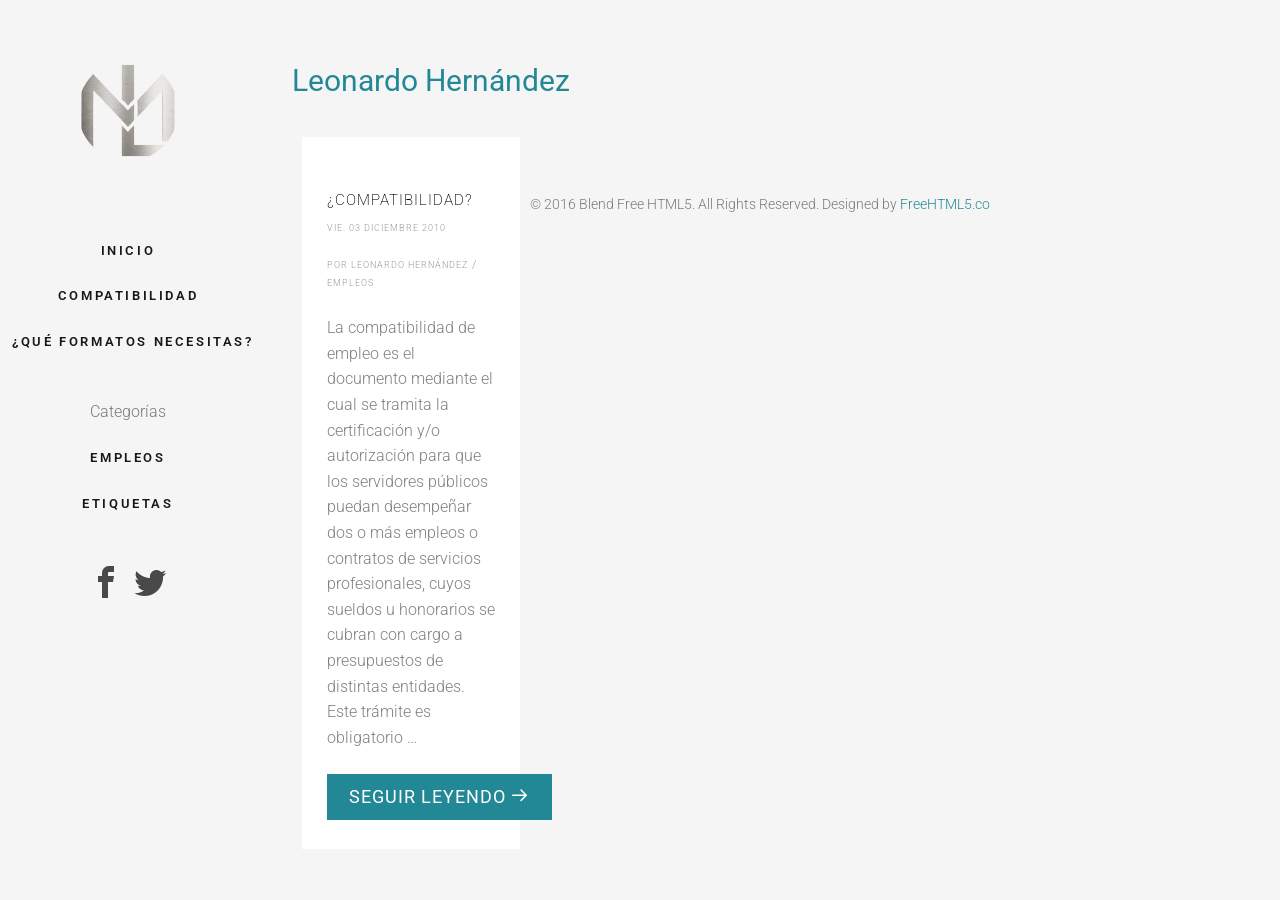
<file: author/leonardo-hernandez.html>
<!DOCTYPE html>
<!--[if lt IE 7]>      <html class="no-js lt-ie9 lt-ie8 lt-ie7"> <![endif]-->
<!--[if IE 7]>         <html class="no-js lt-ie9 lt-ie8"> <![endif]-->
<!--[if IE 8]>         <html class="no-js lt-ie9"> <![endif]-->
<!--[if gt IE 8]><!--> <html class="no-js"> <!--<![endif]-->
    <head>
	<link rel="icon" type="image/x-icon" href="../images/favicon.ico">
    <meta charset="utf-8">
    <meta http-equiv="X-UA-Compatible" content="IE=edge">
    <title>UNRC Compatibilidad de Empleos - Leonardo Hernández</title>

    <meta name="viewport" content="width=device-width, initial-scale=1">

    <meta name="description" content="UNRC Compatibilidad de Empleos - Leonardo Hernández" />

    <link href="https://fonts.googleapis.com/css?family=Roboto:100,300,400,500,700" rel="stylesheet">

    <!-- Animate.css -->
    <link rel="stylesheet" href="../theme/css/animate.css">
    <!-- Icomoon Icon Fonts-->
    <link rel="stylesheet" href="../theme/css/icomoon.css">
    <!-- Bootstrap  -->
    <link rel="stylesheet" href="../theme/css/bootstrap.css">
    <!-- Flexslider  -->
    <link rel="stylesheet" href="../theme/css/flexslider.css">
    <!-- Theme style  -->
    <link rel="stylesheet" href="../theme/css/style.css">
    <!-- Custom style  -->
    <link rel="stylesheet" href="../theme/css/custom.css">
    <!-- pygments code highlight -->
    <link rel="stylesheet" href="../theme/css/pygments.css">
    <!-- tipue search -->
    <link rel="stylesheet" href="../theme/tipuesearch/css/tipuesearch.css">

    <!-- Modernizr JS -->
    <script src="../theme/js/modernizr-2.6.2.min.js"></script>
    <!-- FOR IE9 below -->
    <!--[if lt IE 9]>
    <script src="/theme/js/respond.min.js"></script>
    <![endif]-->



    </head>
    <body>
    <div id="fh5co-page">
        <a href="#" class="js-fh5co-nav-toggle fh5co-nav-toggle"><i></i></a>
        <aside id="fh5co-aside" role="complementary" class="border js-fullheight">

            <nav class="fh5co-main-menu" role="navigation">
            </nav>
            <div class="clearfix"></div>
            <h1  id="fh5co-logo">
                <a href="../index.html">
                    <img src="https://unrcompatibilidad.github.io/images/logo.png" />
                </a>
            </h1>
            <nav class="fh5co-main-menu" role="navigation">
<ul>
    <!-- home link -->
    <li><a href="../">Inicio</a></li>

    <!-- page links -->
            <li><a href="../pages/compatibilidad.html">Compatibilidad</a></li>
            <li><a href="../pages/Formatos PDF.html">¿Qué formatos necesitas?</a></li>

    <!-- categories -->
        <li class="nav-title">Categorías</li>
            <li><a href="../category/empleos.html">Empleos</a></li>

    <!-- tags -->
        <li><a href="../tags.html">Etiquetas</a></li>

    <!-- additional menu items from config -->

</ul>
            </nav>

<ul id="social">
            <li><a href="https://www.facebook.com/UNRosarioCastelIanos" alt="facebook"><i class="icon-facebook2"></i></a></li>

            <li><a href="https://twitter.com/UNRCastellanos" alt="twitter"><i class="icon-twitter2"></i></a></li>

</ul>
        </aside>

        <div id="fh5co-main">
    <div class="fh5co-narrow-content">
        <h1 class="fh5co-heading-colored">Leonardo Hernández</h1>

        <div class="animate-box" data-animate-effect="fadeInLeft">
<div class="col-md-3 col-sm-6 col-padding animate-box" data-animate-effect="fadeInLeft">
    <div class="blog-entry">
        <div class="desc">
            <h3><a href="../compatibilidad.html">¿Compatibilidad?</a></h3>
            <span><small>vie. 03 diciembre 2010</small></span>
            <span><small>por Leonardo Hernández</small> / <small>Empleos</small></span>
            <p><p>La compatibilidad de empleo es el documento mediante el cual se tramita la certificación y/o autorización para que los servidores públicos puedan desempeñar dos o más empleos o contratos de servicios profesionales, cuyos sueldos u honorarios se cubran con cargo a presupuestos de distintas entidades.  Este trámite es obligatorio …</p></p>
            <a href="../compatibilidad.html" class="btn btn-primary">Seguir leyendo <i class="icon-arrow-right3"></i></a>
        </div>
    </div>
</div>        </div>
    </div>
<div class="fh5co-footer">
    <p><small>&copy; 2016 Blend Free HTML5. All Rights Reserved.</span> <span>Designed by <a href="http://freehtml5.co/" target="_blank">FreeHTML5.co</a></span>
</div>                
        </div>
    </div>

    <!-- jQuery -->
    <script src="../theme/js/jquery.min.js"></script>
    <!-- jQuery Easing -->
    <script src="../theme/js/jquery.easing.1.3.js"></script>
    <!-- Bootstrap -->
    <script src="../theme/js/bootstrap.min.js"></script>
    <!-- Waypoints -->
    <script src="../theme/js/jquery.waypoints.min.js"></script>
    <!-- Flexslider -->
    <script src="../theme/js/jquery.flexslider-min.js"></script>


    <!-- MAIN JS -->
    <script src="../theme/js/main.js"></script>
    </body>
</html>
</file>
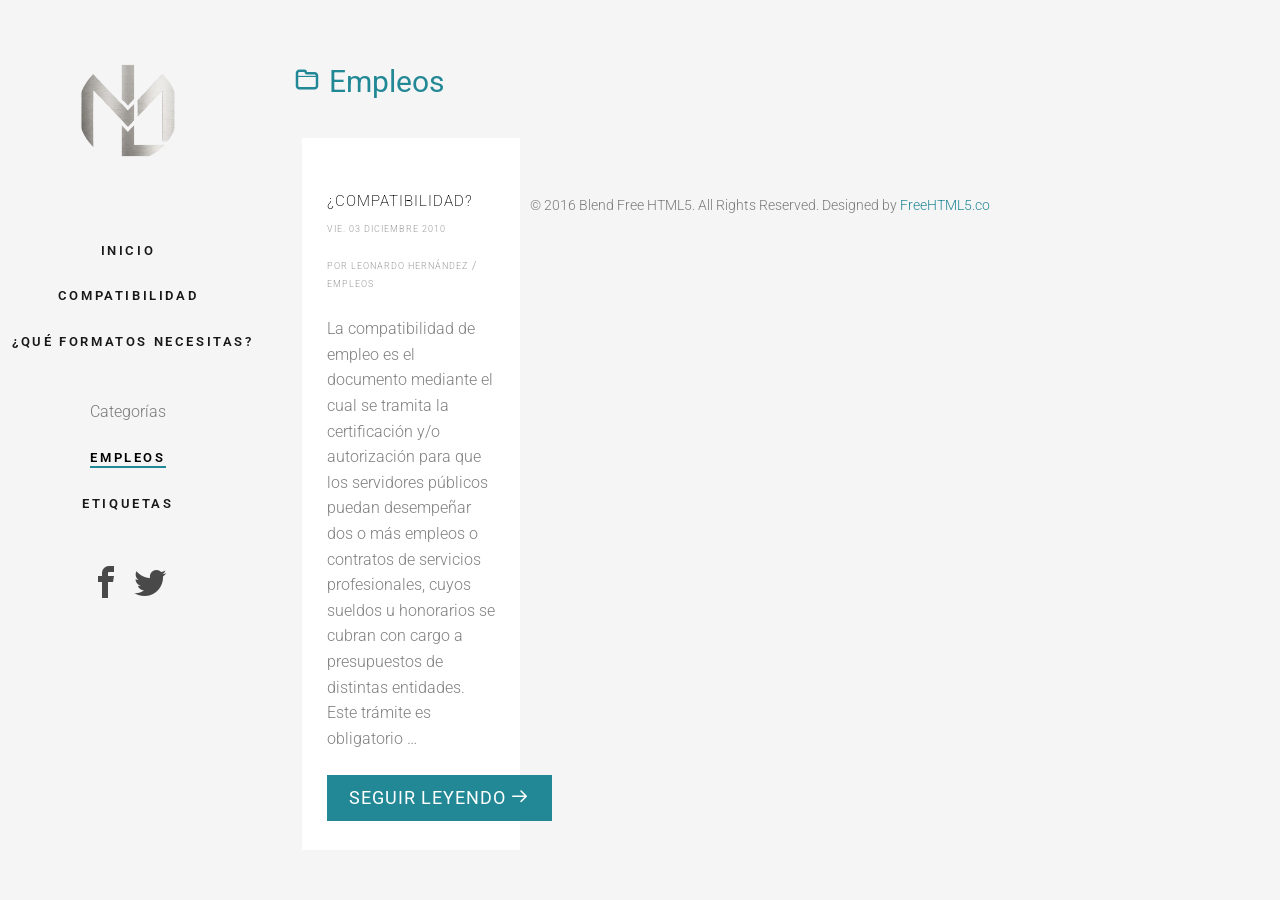
<file: category/empleos.html>
<!DOCTYPE html>
<!--[if lt IE 7]>      <html class="no-js lt-ie9 lt-ie8 lt-ie7"> <![endif]-->
<!--[if IE 7]>         <html class="no-js lt-ie9 lt-ie8"> <![endif]-->
<!--[if IE 8]>         <html class="no-js lt-ie9"> <![endif]-->
<!--[if gt IE 8]><!--> <html class="no-js"> <!--<![endif]-->
    <head>
	<link rel="icon" type="image/x-icon" href="../images/favicon.ico">
    <meta charset="utf-8">
    <meta http-equiv="X-UA-Compatible" content="IE=edge">
    <title>UNRC Compatibilidad de Empleos - Empleos</title>

    <meta name="viewport" content="width=device-width, initial-scale=1">

        <meta name="description" content="" />
        <meta name="author" content="Leonardo Hernández" />

    <link href="https://fonts.googleapis.com/css?family=Roboto:100,300,400,500,700" rel="stylesheet">

    <!-- Animate.css -->
    <link rel="stylesheet" href="../theme/css/animate.css">
    <!-- Icomoon Icon Fonts-->
    <link rel="stylesheet" href="../theme/css/icomoon.css">
    <!-- Bootstrap  -->
    <link rel="stylesheet" href="../theme/css/bootstrap.css">
    <!-- Flexslider  -->
    <link rel="stylesheet" href="../theme/css/flexslider.css">
    <!-- Theme style  -->
    <link rel="stylesheet" href="../theme/css/style.css">
    <!-- Custom style  -->
    <link rel="stylesheet" href="../theme/css/custom.css">
    <!-- pygments code highlight -->
    <link rel="stylesheet" href="../theme/css/pygments.css">
    <!-- tipue search -->
    <link rel="stylesheet" href="../theme/tipuesearch/css/tipuesearch.css">

    <!-- Modernizr JS -->
    <script src="../theme/js/modernizr-2.6.2.min.js"></script>
    <!-- FOR IE9 below -->
    <!--[if lt IE 9]>
    <script src="/theme/js/respond.min.js"></script>
    <![endif]-->



    </head>
    <body>
    <div id="fh5co-page">
        <a href="#" class="js-fh5co-nav-toggle fh5co-nav-toggle"><i></i></a>
        <aside id="fh5co-aside" role="complementary" class="border js-fullheight">

            <nav class="fh5co-main-menu" role="navigation">
            </nav>
            <div class="clearfix"></div>
            <h1  id="fh5co-logo">
                <a href="../index.html">
                    <img src="https://unrcompatibilidad.github.io/images/logo.png" />
                </a>
            </h1>
            <nav class="fh5co-main-menu" role="navigation">
<ul>
    <!-- home link -->
    <li><a href="../">Inicio</a></li>

    <!-- page links -->
            <li><a href="../pages/compatibilidad.html">Compatibilidad</a></li>
            <li><a href="../pages/Formatos PDF.html">¿Qué formatos necesitas?</a></li>

    <!-- categories -->
        <li class="nav-title">Categorías</li>
            <li class="fh5co-active"><a href="../category/empleos.html">Empleos</a></li>

    <!-- tags -->
        <li><a href="../tags.html">Etiquetas</a></li>

    <!-- additional menu items from config -->

</ul>
            </nav>

<ul id="social">
            <li><a href="https://www.facebook.com/UNRosarioCastelIanos" alt="facebook"><i class="icon-facebook2"></i></a></li>

            <li><a href="https://twitter.com/UNRCastellanos" alt="twitter"><i class="icon-twitter2"></i></a></li>

</ul>
        </aside>

        <div id="fh5co-main">
    <div class="fh5co-narrow-content">
        <h1 class="fh5co-heading-colored"><i class="icon-folder"></i> Empleos</h1>
<div class="col-md-3 col-sm-6 col-padding animate-box" data-animate-effect="fadeInLeft">
    <div class="blog-entry">
        <div class="desc">
            <h3><a href="../compatibilidad.html">¿Compatibilidad?</a></h3>
            <span><small>vie. 03 diciembre 2010</small></span>
            <span><small>por Leonardo Hernández</small> / <small>Empleos</small></span>
            <p><p>La compatibilidad de empleo es el documento mediante el cual se tramita la certificación y/o autorización para que los servidores públicos puedan desempeñar dos o más empleos o contratos de servicios profesionales, cuyos sueldos u honorarios se cubran con cargo a presupuestos de distintas entidades.  Este trámite es obligatorio …</p></p>
            <a href="../compatibilidad.html" class="btn btn-primary">Seguir leyendo <i class="icon-arrow-right3"></i></a>
        </div>
    </div>
</div>    </div>
<div class="fh5co-footer">
    <p><small>&copy; 2016 Blend Free HTML5. All Rights Reserved.</span> <span>Designed by <a href="http://freehtml5.co/" target="_blank">FreeHTML5.co</a></span>
</div>                
        </div>
    </div>

    <!-- jQuery -->
    <script src="../theme/js/jquery.min.js"></script>
    <!-- jQuery Easing -->
    <script src="../theme/js/jquery.easing.1.3.js"></script>
    <!-- Bootstrap -->
    <script src="../theme/js/bootstrap.min.js"></script>
    <!-- Waypoints -->
    <script src="../theme/js/jquery.waypoints.min.js"></script>
    <!-- Flexslider -->
    <script src="../theme/js/jquery.flexslider-min.js"></script>


    <!-- MAIN JS -->
    <script src="../theme/js/main.js"></script>
    </body>
</html>
</file>
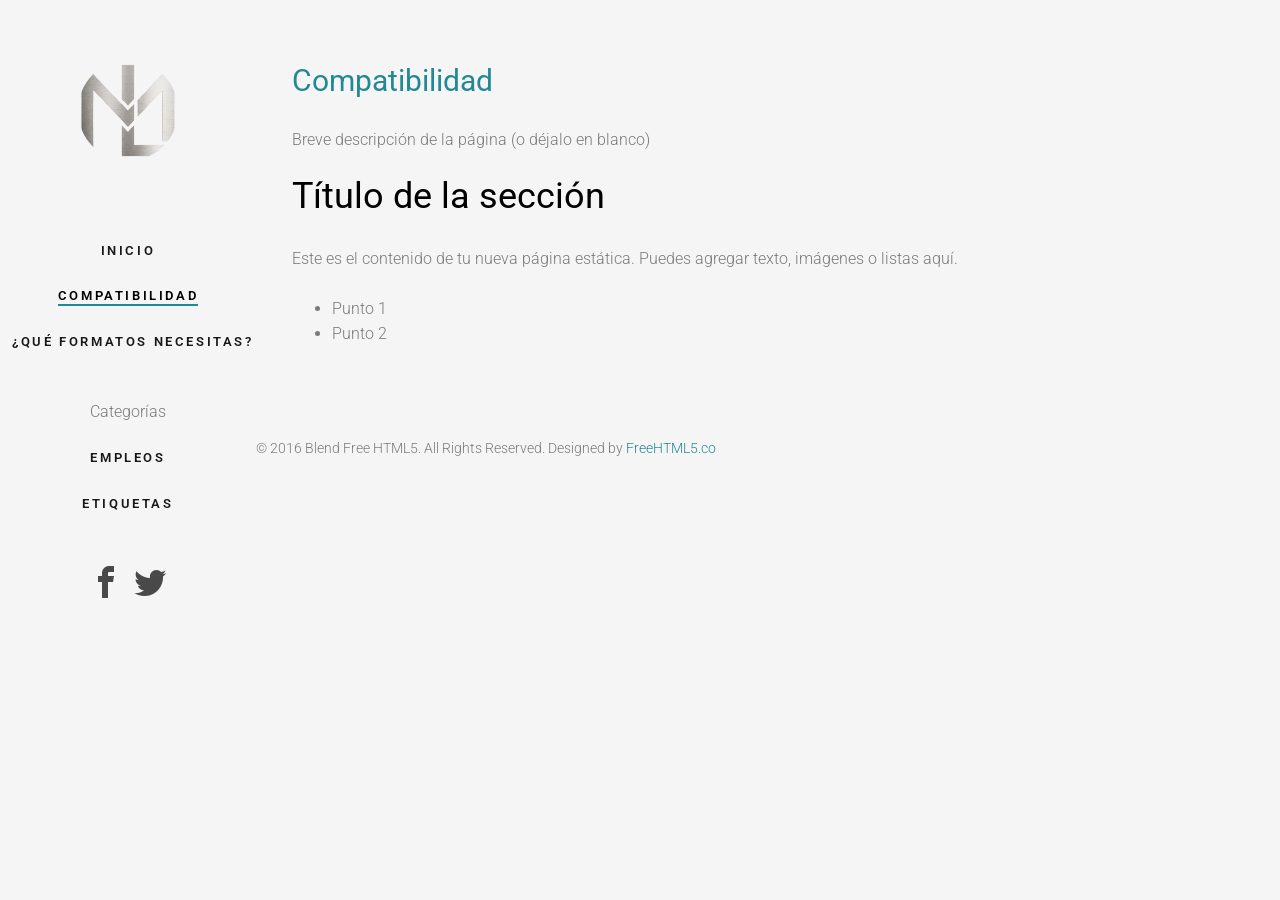
<file: pages/compatibilidad.html>
<!DOCTYPE html>
<!--[if lt IE 7]>      <html class="no-js lt-ie9 lt-ie8 lt-ie7"> <![endif]-->
<!--[if IE 7]>         <html class="no-js lt-ie9 lt-ie8"> <![endif]-->
<!--[if IE 8]>         <html class="no-js lt-ie9"> <![endif]-->
<!--[if gt IE 8]><!--> <html class="no-js"> <!--<![endif]-->
    <head>
	<link rel="icon" type="image/x-icon" href="../images/favicon.ico">
    <meta charset="utf-8">
    <meta http-equiv="X-UA-Compatible" content="IE=edge">
    <title>Compatibilidad</title>

    <meta name="viewport" content="width=device-width, initial-scale=1">

        <meta name="description" content="" />
        <meta name="author" content="Leonardo Hernández" />

    <link href="https://fonts.googleapis.com/css?family=Roboto:100,300,400,500,700" rel="stylesheet">

    <!-- Animate.css -->
    <link rel="stylesheet" href="../theme/css/animate.css">
    <!-- Icomoon Icon Fonts-->
    <link rel="stylesheet" href="../theme/css/icomoon.css">
    <!-- Bootstrap  -->
    <link rel="stylesheet" href="../theme/css/bootstrap.css">
    <!-- Flexslider  -->
    <link rel="stylesheet" href="../theme/css/flexslider.css">
    <!-- Theme style  -->
    <link rel="stylesheet" href="../theme/css/style.css">
    <!-- Custom style  -->
    <link rel="stylesheet" href="../theme/css/custom.css">
    <!-- pygments code highlight -->
    <link rel="stylesheet" href="../theme/css/pygments.css">
    <!-- tipue search -->
    <link rel="stylesheet" href="../theme/tipuesearch/css/tipuesearch.css">

    <!-- Modernizr JS -->
    <script src="../theme/js/modernizr-2.6.2.min.js"></script>
    <!-- FOR IE9 below -->
    <!--[if lt IE 9]>
    <script src="/theme/js/respond.min.js"></script>
    <![endif]-->



    </head>
    <body>
    <div id="fh5co-page">
        <a href="#" class="js-fh5co-nav-toggle fh5co-nav-toggle"><i></i></a>
        <aside id="fh5co-aside" role="complementary" class="border js-fullheight">

            <nav class="fh5co-main-menu" role="navigation">
            </nav>
            <div class="clearfix"></div>
            <h1  id="fh5co-logo">
                <a href="../index.html">
                    <img src="https://unrcompatibilidad.github.io/images/logo.png" />
                </a>
            </h1>
            <nav class="fh5co-main-menu" role="navigation">
<ul>
    <!-- home link -->
    <li><a href="../">Inicio</a></li>

    <!-- page links -->
            <li class="fh5co-active"><a href="../pages/compatibilidad.html">Compatibilidad</a></li>
            <li><a href="../pages/Formatos PDF.html">¿Qué formatos necesitas?</a></li>

    <!-- categories -->
        <li class="nav-title">Categorías</li>
            <li><a href="../category/empleos.html">Empleos</a></li>

    <!-- tags -->
        <li><a href="../tags.html">Etiquetas</a></li>

    <!-- additional menu items from config -->

</ul>
            </nav>

<ul id="social">
            <li><a href="https://www.facebook.com/UNRosarioCastelIanos" alt="facebook"><i class="icon-facebook2"></i></a></li>

            <li><a href="https://twitter.com/UNRCastellanos" alt="twitter"><i class="icon-twitter2"></i></a></li>

</ul>
        </aside>

        <div id="fh5co-main">

    <div class="fh5co-narrow-content page-content">
        <h1 class="fh5co-heading-colored"><i class=""></i> Compatibilidad</h1>
        <div class="animate-box" data-animate-effect="fadeInLeft">
            <p class="fh5co-lead animate-box" data-animate-effect="fadeInLeft"><p>Breve descripción de la página (o déjalo en blanco)</p></p>
            <p class="animate-box " data-animate-effect="fadeInLeft"><h1>Título de la sección</h1>
<p>Este es el contenido de tu nueva página estática. Puedes agregar texto, imágenes o listas aquí.</p>
<ul>
<li>Punto 1</li>
<li>Punto 2</li>
</ul></p>
        </div>
    </div>


<div class="fh5co-footer">
    <p><small>&copy; 2016 Blend Free HTML5. All Rights Reserved.</span> <span>Designed by <a href="http://freehtml5.co/" target="_blank">FreeHTML5.co</a></span>
</div>                
        </div>
    </div>

    <!-- jQuery -->
    <script src="../theme/js/jquery.min.js"></script>
    <!-- jQuery Easing -->
    <script src="../theme/js/jquery.easing.1.3.js"></script>
    <!-- Bootstrap -->
    <script src="../theme/js/bootstrap.min.js"></script>
    <!-- Waypoints -->
    <script src="../theme/js/jquery.waypoints.min.js"></script>
    <!-- Flexslider -->
    <script src="../theme/js/jquery.flexslider-min.js"></script>


    <!-- MAIN JS -->
    <script src="../theme/js/main.js"></script>
    </body>
</html>
</file>
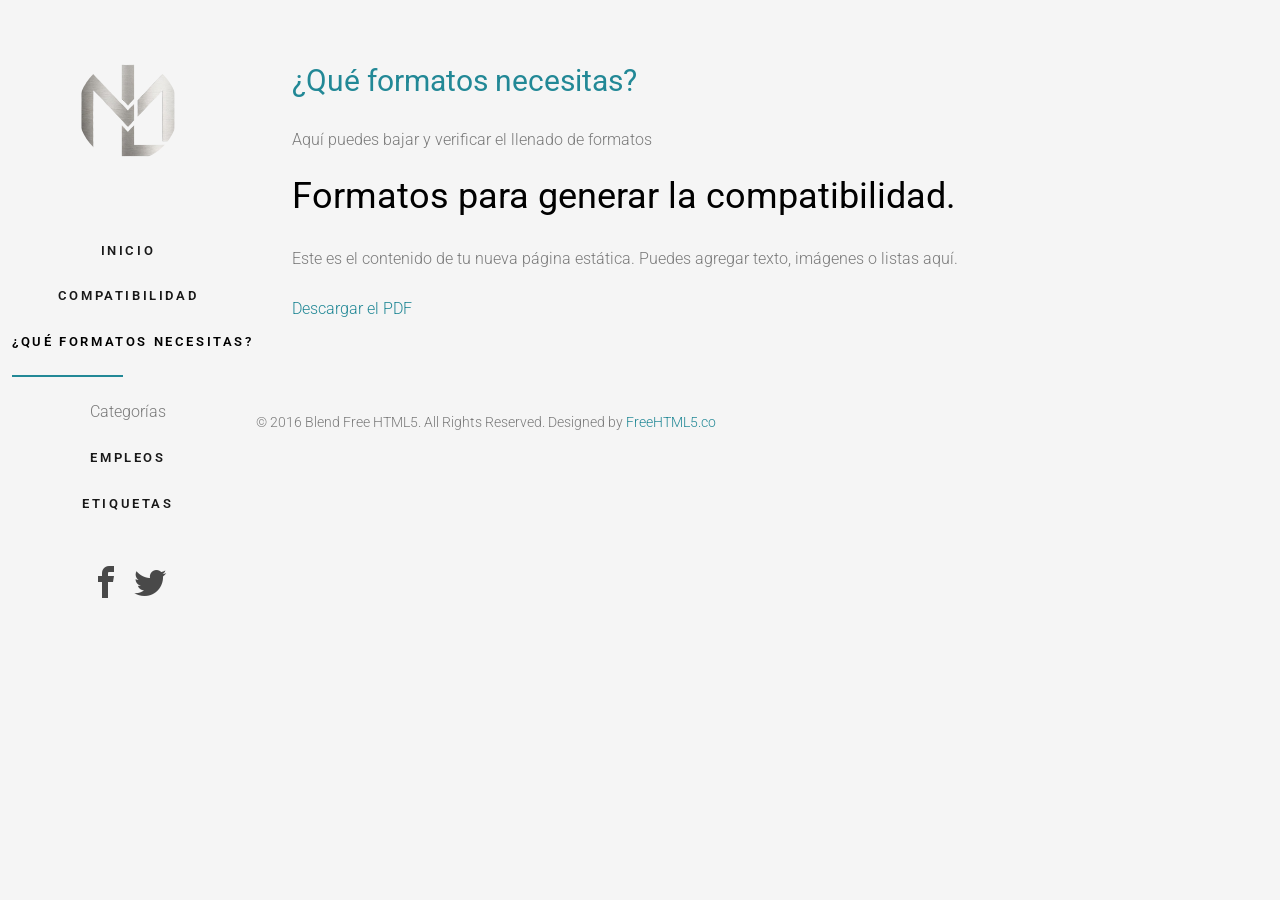
<file: pages/Formatos PDF.html>
<!DOCTYPE html>
<!--[if lt IE 7]>      <html class="no-js lt-ie9 lt-ie8 lt-ie7"> <![endif]-->
<!--[if IE 7]>         <html class="no-js lt-ie9 lt-ie8"> <![endif]-->
<!--[if IE 8]>         <html class="no-js lt-ie9"> <![endif]-->
<!--[if gt IE 8]><!--> <html class="no-js"> <!--<![endif]-->
    <head>
	<link rel="icon" type="image/x-icon" href="../images/favicon.ico">
    <meta charset="utf-8">
    <meta http-equiv="X-UA-Compatible" content="IE=edge">
    <title>¿Qué formatos necesitas?</title>

    <meta name="viewport" content="width=device-width, initial-scale=1">

        <meta name="description" content="" />
        <meta name="author" content="Leonardo Hernández" />

    <link href="https://fonts.googleapis.com/css?family=Roboto:100,300,400,500,700" rel="stylesheet">

    <!-- Animate.css -->
    <link rel="stylesheet" href="../theme/css/animate.css">
    <!-- Icomoon Icon Fonts-->
    <link rel="stylesheet" href="../theme/css/icomoon.css">
    <!-- Bootstrap  -->
    <link rel="stylesheet" href="../theme/css/bootstrap.css">
    <!-- Flexslider  -->
    <link rel="stylesheet" href="../theme/css/flexslider.css">
    <!-- Theme style  -->
    <link rel="stylesheet" href="../theme/css/style.css">
    <!-- Custom style  -->
    <link rel="stylesheet" href="../theme/css/custom.css">
    <!-- pygments code highlight -->
    <link rel="stylesheet" href="../theme/css/pygments.css">
    <!-- tipue search -->
    <link rel="stylesheet" href="../theme/tipuesearch/css/tipuesearch.css">

    <!-- Modernizr JS -->
    <script src="../theme/js/modernizr-2.6.2.min.js"></script>
    <!-- FOR IE9 below -->
    <!--[if lt IE 9]>
    <script src="/theme/js/respond.min.js"></script>
    <![endif]-->



    </head>
    <body>
    <div id="fh5co-page">
        <a href="#" class="js-fh5co-nav-toggle fh5co-nav-toggle"><i></i></a>
        <aside id="fh5co-aside" role="complementary" class="border js-fullheight">

            <nav class="fh5co-main-menu" role="navigation">
            </nav>
            <div class="clearfix"></div>
            <h1  id="fh5co-logo">
                <a href="../index.html">
                    <img src="https://unrcompatibilidad.github.io/images/logo.png" />
                </a>
            </h1>
            <nav class="fh5co-main-menu" role="navigation">
<ul>
    <!-- home link -->
    <li><a href="../">Inicio</a></li>

    <!-- page links -->
            <li><a href="../pages/compatibilidad.html">Compatibilidad</a></li>
            <li class="fh5co-active"><a href="../pages/Formatos PDF.html">¿Qué formatos necesitas?</a></li>

    <!-- categories -->
        <li class="nav-title">Categorías</li>
            <li><a href="../category/empleos.html">Empleos</a></li>

    <!-- tags -->
        <li><a href="../tags.html">Etiquetas</a></li>

    <!-- additional menu items from config -->

</ul>
            </nav>

<ul id="social">
            <li><a href="https://www.facebook.com/UNRosarioCastelIanos" alt="facebook"><i class="icon-facebook2"></i></a></li>

            <li><a href="https://twitter.com/UNRCastellanos" alt="twitter"><i class="icon-twitter2"></i></a></li>

</ul>
        </aside>

        <div id="fh5co-main">

    <div class="fh5co-narrow-content page-content">
        <h1 class="fh5co-heading-colored"><i class=""></i> ¿Qué formatos necesitas?</h1>
        <div class="animate-box" data-animate-effect="fadeInLeft">
            <p class="fh5co-lead animate-box" data-animate-effect="fadeInLeft"><p>Aquí puedes bajar y verificar el llenado de formatos</p></p>
            <p class="animate-box " data-animate-effect="fadeInLeft"><h1>Formatos para generar la compatibilidad.</h1>
<p>Este es el contenido de tu nueva página estática. Puedes agregar texto, imágenes o listas aquí.</p>
<p><a href="../files/Guia_Formato_Compatibilida_Empleo.pdf">Descargar el PDF</a></p></p>
        </div>
    </div>


<div class="fh5co-footer">
    <p><small>&copy; 2016 Blend Free HTML5. All Rights Reserved.</span> <span>Designed by <a href="http://freehtml5.co/" target="_blank">FreeHTML5.co</a></span>
</div>                
        </div>
    </div>

    <!-- jQuery -->
    <script src="../theme/js/jquery.min.js"></script>
    <!-- jQuery Easing -->
    <script src="../theme/js/jquery.easing.1.3.js"></script>
    <!-- Bootstrap -->
    <script src="../theme/js/bootstrap.min.js"></script>
    <!-- Waypoints -->
    <script src="../theme/js/jquery.waypoints.min.js"></script>
    <!-- Flexslider -->
    <script src="../theme/js/jquery.flexslider-min.js"></script>


    <!-- MAIN JS -->
    <script src="../theme/js/main.js"></script>
    </body>
</html>
</file>
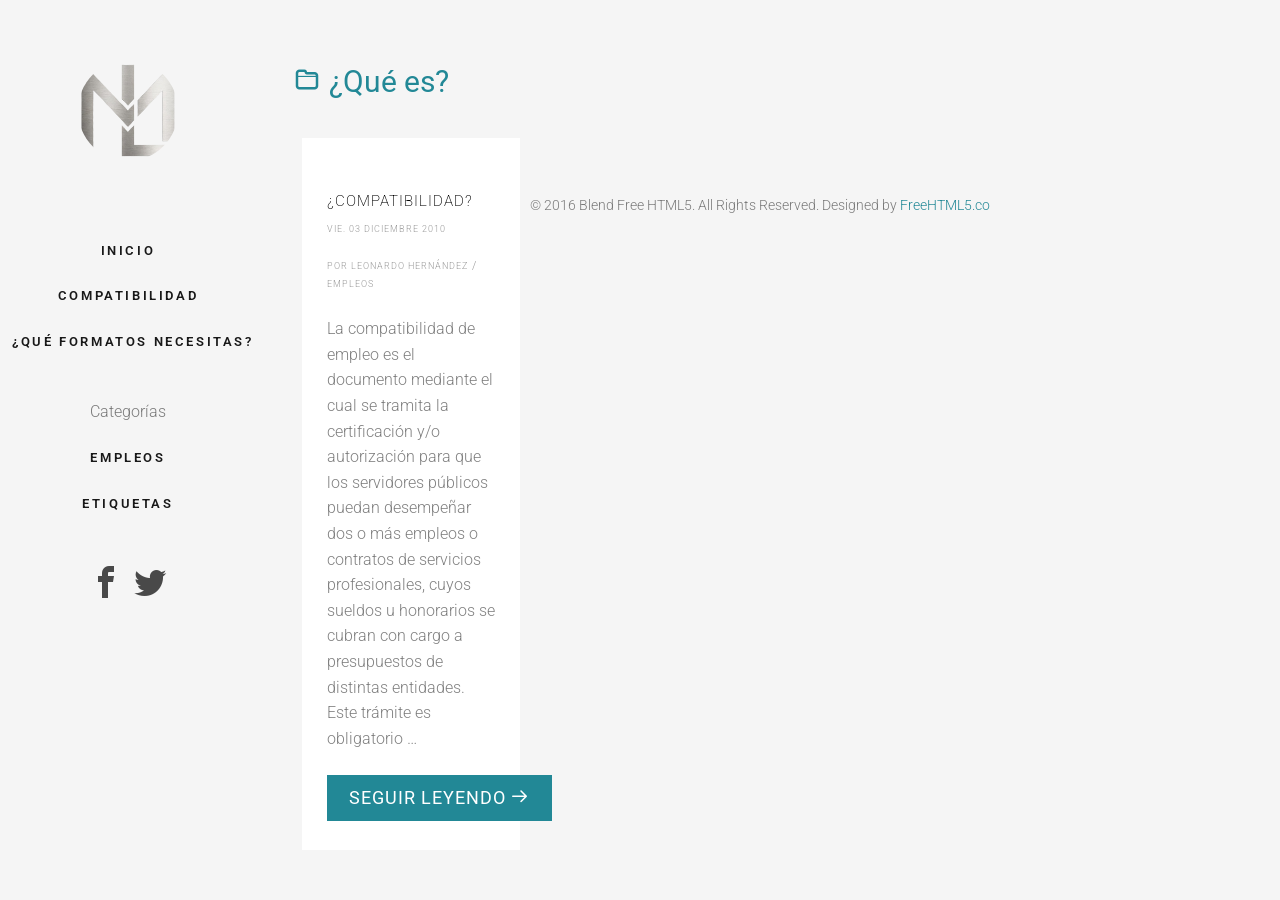
<file: tag/que-es.html>
<!DOCTYPE html>
<!--[if lt IE 7]>      <html class="no-js lt-ie9 lt-ie8 lt-ie7"> <![endif]-->
<!--[if IE 7]>         <html class="no-js lt-ie9 lt-ie8"> <![endif]-->
<!--[if IE 8]>         <html class="no-js lt-ie9"> <![endif]-->
<!--[if gt IE 8]><!--> <html class="no-js"> <!--<![endif]-->
    <head>
	<link rel="icon" type="image/x-icon" href="../images/favicon.ico">
    <meta charset="utf-8">
    <meta http-equiv="X-UA-Compatible" content="IE=edge">
    <title>UNRC Compatibilidad de Empleos - ¿Qué es?</title>

    <meta name="viewport" content="width=device-width, initial-scale=1">

        <meta name="description" content="" />
        <meta name="author" content="Leonardo Hernández" />

    <link href="https://fonts.googleapis.com/css?family=Roboto:100,300,400,500,700" rel="stylesheet">

    <!-- Animate.css -->
    <link rel="stylesheet" href="../theme/css/animate.css">
    <!-- Icomoon Icon Fonts-->
    <link rel="stylesheet" href="../theme/css/icomoon.css">
    <!-- Bootstrap  -->
    <link rel="stylesheet" href="../theme/css/bootstrap.css">
    <!-- Flexslider  -->
    <link rel="stylesheet" href="../theme/css/flexslider.css">
    <!-- Theme style  -->
    <link rel="stylesheet" href="../theme/css/style.css">
    <!-- Custom style  -->
    <link rel="stylesheet" href="../theme/css/custom.css">
    <!-- pygments code highlight -->
    <link rel="stylesheet" href="../theme/css/pygments.css">
    <!-- tipue search -->
    <link rel="stylesheet" href="../theme/tipuesearch/css/tipuesearch.css">

    <!-- Modernizr JS -->
    <script src="../theme/js/modernizr-2.6.2.min.js"></script>
    <!-- FOR IE9 below -->
    <!--[if lt IE 9]>
    <script src="/theme/js/respond.min.js"></script>
    <![endif]-->



    </head>
    <body>
    <div id="fh5co-page">
        <a href="#" class="js-fh5co-nav-toggle fh5co-nav-toggle"><i></i></a>
        <aside id="fh5co-aside" role="complementary" class="border js-fullheight">

            <nav class="fh5co-main-menu" role="navigation">
            </nav>
            <div class="clearfix"></div>
            <h1  id="fh5co-logo">
                <a href="../index.html">
                    <img src="https://unrcompatibilidad.github.io/images/logo.png" />
                </a>
            </h1>
            <nav class="fh5co-main-menu" role="navigation">
<ul>
    <!-- home link -->
    <li><a href="../">Inicio</a></li>

    <!-- page links -->
            <li><a href="../pages/compatibilidad.html">Compatibilidad</a></li>
            <li><a href="../pages/Formatos PDF.html">¿Qué formatos necesitas?</a></li>

    <!-- categories -->
        <li class="nav-title">Categorías</li>
            <li><a href="../category/empleos.html">Empleos</a></li>

    <!-- tags -->
        <li><a href="../tags.html">Etiquetas</a></li>

    <!-- additional menu items from config -->

</ul>
            </nav>

<ul id="social">
            <li><a href="https://www.facebook.com/UNRosarioCastelIanos" alt="facebook"><i class="icon-facebook2"></i></a></li>

            <li><a href="https://twitter.com/UNRCastellanos" alt="twitter"><i class="icon-twitter2"></i></a></li>

</ul>
        </aside>

        <div id="fh5co-main">
    <div class="fh5co-narrow-content">
        <h1 class="fh5co-heading-colored"><i class="icon-folder"></i> ¿Qué es?</h1>
<div class="col-md-3 col-sm-6 col-padding animate-box" data-animate-effect="fadeInLeft">
    <div class="blog-entry">
        <div class="desc">
            <h3><a href="../compatibilidad.html">¿Compatibilidad?</a></h3>
            <span><small>vie. 03 diciembre 2010</small></span>
            <span><small>por Leonardo Hernández</small> / <small>Empleos</small></span>
            <p><p>La compatibilidad de empleo es el documento mediante el cual se tramita la certificación y/o autorización para que los servidores públicos puedan desempeñar dos o más empleos o contratos de servicios profesionales, cuyos sueldos u honorarios se cubran con cargo a presupuestos de distintas entidades.  Este trámite es obligatorio …</p></p>
            <a href="../compatibilidad.html" class="btn btn-primary">Seguir leyendo <i class="icon-arrow-right3"></i></a>
        </div>
    </div>
</div>    </div>
<div class="fh5co-footer">
    <p><small>&copy; 2016 Blend Free HTML5. All Rights Reserved.</span> <span>Designed by <a href="http://freehtml5.co/" target="_blank">FreeHTML5.co</a></span>
</div>                
        </div>
    </div>

    <!-- jQuery -->
    <script src="../theme/js/jquery.min.js"></script>
    <!-- jQuery Easing -->
    <script src="../theme/js/jquery.easing.1.3.js"></script>
    <!-- Bootstrap -->
    <script src="../theme/js/bootstrap.min.js"></script>
    <!-- Waypoints -->
    <script src="../theme/js/jquery.waypoints.min.js"></script>
    <!-- Flexslider -->
    <script src="../theme/js/jquery.flexslider-min.js"></script>


    <!-- MAIN JS -->
    <script src="../theme/js/main.js"></script>
    </body>
</html>
</file>
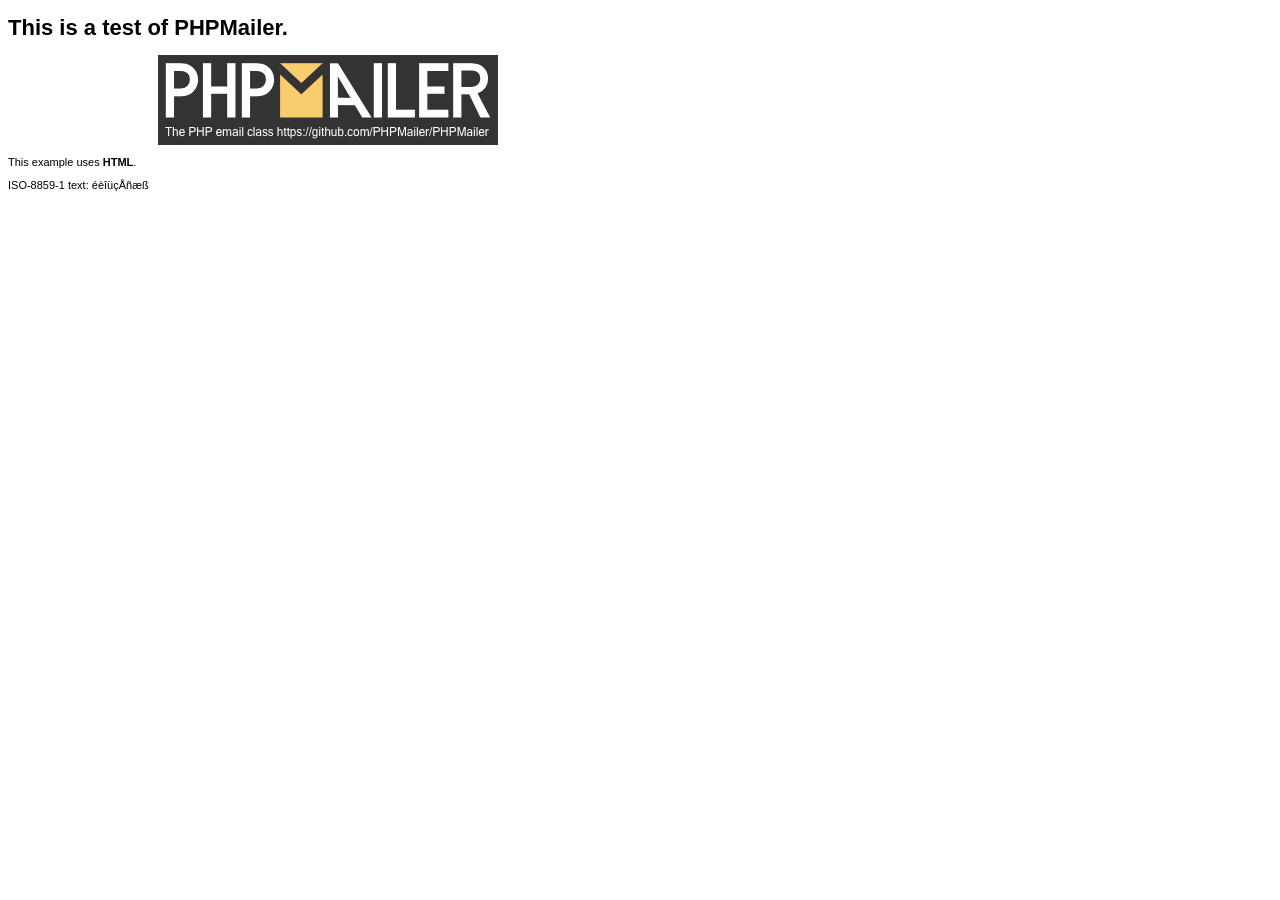
<file: theme/vendor/phpmailer/phpmailer/examples/contents.html>
<!DOCTYPE HTML PUBLIC "-//W3C//DTD HTML 4.01 Transitional//EN" "http://www.w3.org/TR/html4/loose.dtd">
<html>
<head>
  <meta http-equiv="Content-Type" content="text/html; charset=iso-8859-1">
  <title>PHPMailer Test</title>
</head>
<body>
<div style="width: 640px; font-family: Arial, Helvetica, sans-serif; font-size: 11px;">
  <h1>This is a test of PHPMailer.</h1>
  <div align="center">
    <a href="https://github.com/PHPMailer/PHPMailer/"><img src="images/phpmailer.png" height="90" width="340" alt="PHPMailer rocks"></a>
  </div>
  <p>This example uses <strong>HTML</strong>.</p>
  <p>ISO-8859-1 text: ���������</p>
</div>
</body>
</html>
</file>
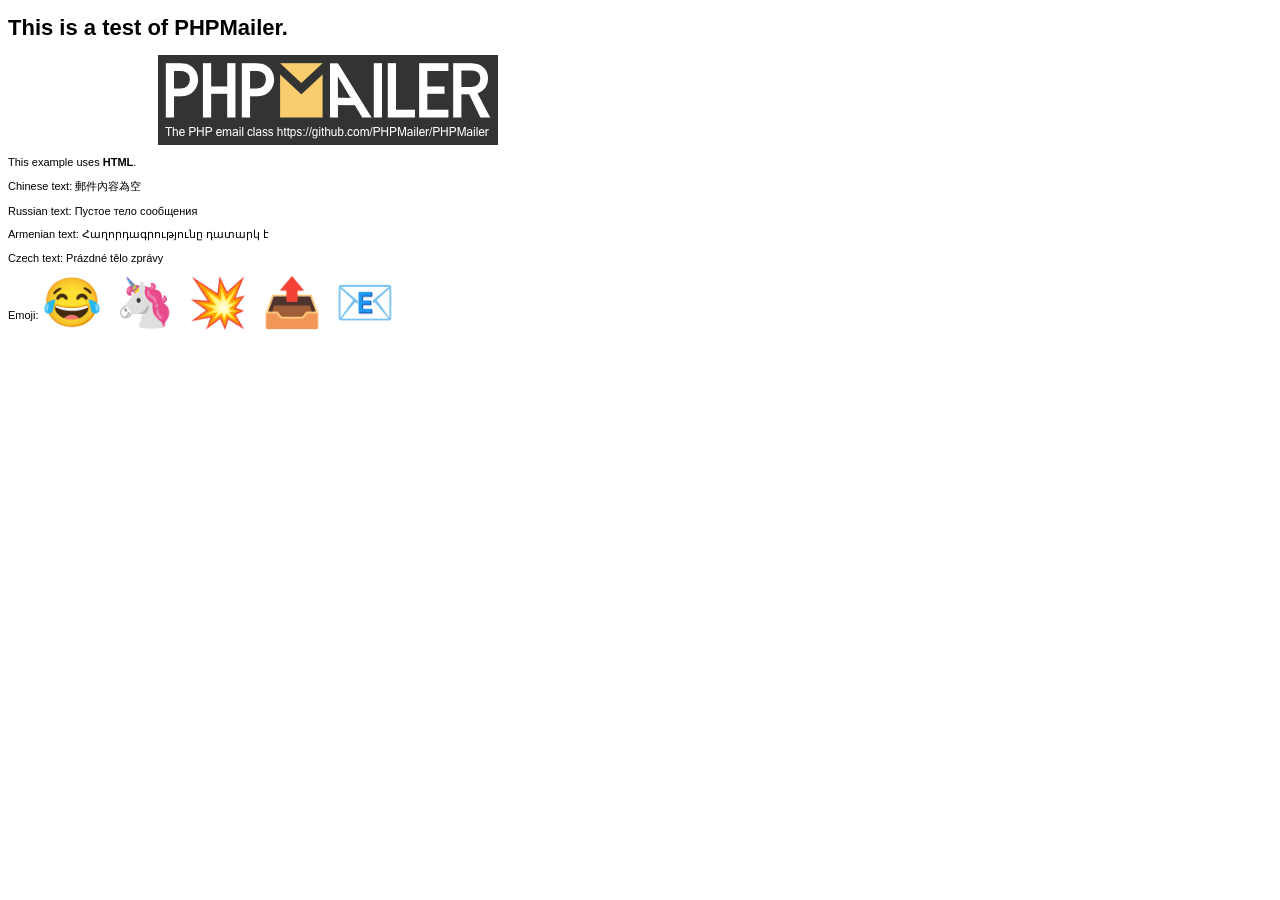
<file: theme/vendor/phpmailer/phpmailer/examples/contentsutf8.html>
<!DOCTYPE HTML PUBLIC "-//W3C//DTD HTML 4.01 Transitional//EN" "http://www.w3.org/TR/html4/loose.dtd">
<html>
<head>
  <meta http-equiv="Content-Type" content="text/html; charset=utf-8">
  <title>PHPMailer Test</title>
</head>
<body>
<div style="width: 640px; font-family: Arial, Helvetica, sans-serif; font-size: 11px;">
  <h1>This is a test of PHPMailer.</h1>
  <div align="center">
    <a href="https://github.com/PHPMailer/PHPMailer/"><img src="images/phpmailer.png" height="90" width="340" alt="PHPMailer rocks"></a>
  </div>
  <p>This example uses <strong>HTML</strong>.</p>
  <p>Chinese text: 郵件內容為空</p>
  <p>Russian text: Пустое тело сообщения</p>
  <p>Armenian text: Հաղորդագրությունը դատարկ է</p>
  <p>Czech text: Prázdné tělo zprávy</p>
  <p>Emoji: <span style="font-size: 48px">😂 🦄 💥 📤 📧</span></p>
</div>
</body>
</html>
</file>
<file: theme/css/icomoon.css>
.demo-icons li{
  list-style: none;
  float: left;
  font-size: 3em;
  margin: 10px;
}

@font-face {
  font-family: 'icomoon';
  src:  url('fonts/icomoon.eot?6py85u');
  src:  url('fonts/icomoon.eot?6py85u#iefix') format('embedded-opentype'),
    url('fonts/icomoon.ttf?6py85u') format('truetype'),
    url('fonts/icomoon.woff?6py85u') format('woff'),
    url('fonts/icomoon.svg?6py85u#icomoon') format('svg');
  font-weight: normal;
  font-style: normal;
}

[class^="icon-"], [class*=" icon-"] {
  /* use !important to prevent issues with browser extensions that change fonts */
  font-family: 'icomoon' !important;
  speak: none;
  font-style: normal;
  font-weight: normal;
  font-variant: normal;
  text-transform: none;
  line-height: 1;

  /* Better Font Rendering =========== */
  -webkit-font-smoothing: antialiased;
  -moz-osx-font-smoothing: grayscale;
}

.icon-times:before {
  content: "\e930";
}
.icon-tick:before {
  content: "\e931";
}
.icon-plus:before {
  content: "\e932";
}
.icon-minus:before {
  content: "\e933";
}
.icon-equals:before {
  content: "\e934";
}
.icon-divide:before {
  content: "\e935";
}
.icon-chevron-right:before {
  content: "\e936";
}
.icon-chevron-left:before {
  content: "\e937";
}
.icon-arrow-right-thick:before {
  content: "\e938";
}
.icon-arrow-left-thick:before {
  content: "\e939";
}
.icon-th-small:before {
  content: "\e93a";
}
.icon-th-menu:before {
  content: "\e93b";
}
.icon-th-list:before {
  content: "\e93c";
}
.icon-th-large:before {
  content: "\e93d";
}
.icon-home:before {
  content: "\e93e";
}
.icon-arrow-forward:before {
  content: "\e93f";
}
.icon-arrow-back:before {
  content: "\e940";
}
.icon-rss:before {
  content: "\e941";
}
.icon-location:before {
  content: "\e942";
}
.icon-link:before {
  content: "\e943";
}
.icon-image:before {
  content: "\e944";
}
.icon-arrow-up-thick:before {
  content: "\e945";
}
.icon-arrow-down-thick:before {
  content: "\e946";
}
.icon-starburst:before {
  content: "\e947";
}
.icon-starburst-outline:before {
  content: "\e948";
}
.icon-star3:before {
  content: "\e949";
}
.icon-flow-children:before {
  content: "\e94a";
}
.icon-export:before {
  content: "\e94b";
}
.icon-delete2:before {
  content: "\e94c";
}
.icon-delete-outline:before {
  content: "\e94d";
}
.icon-cloud-storage:before {
  content: "\e94e";
}
.icon-wi-fi:before {
  content: "\e94f";
}
.icon-heart:before {
  content: "\e950";
}
.icon-flash:before {
  content: "\e951";
}
.icon-cancel:before {
  content: "\e952";
}
.icon-backspace:before {
  content: "\e953";
}
.icon-attachment:before {
  content: "\e954";
}
.icon-arrow-move:before {
  content: "\e955";
}
.icon-warning:before {
  content: "\e956";
}
.icon-user:before {
  content: "\e957";
}
.icon-radar:before {
  content: "\e958";
}
.icon-lock-open:before {
  content: "\e959";
}
.icon-lock-closed:before {
  content: "\e95a";
}
.icon-location-arrow:before {
  content: "\e95b";
}
.icon-info:before {
  content: "\e95c";
}
.icon-user-delete:before {
  content: "\e95d";
}
.icon-user-add:before {
  content: "\e95e";
}
.icon-media-pause:before {
  content: "\e95f";
}
.icon-group:before {
  content: "\e960";
}
.icon-chart-pie:before {
  content: "\e961";
}
.icon-chart-line:before {
  content: "\e962";
}
.icon-chart-bar:before {
  content: "\e963";
}
.icon-chart-area:before {
  content: "\e964";
}
.icon-video:before {
  content: "\e965";
}
.icon-point-of-interest:before {
  content: "\e966";
}
.icon-infinity:before {
  content: "\e967";
}
.icon-globe:before {
  content: "\e968";
}
.icon-eye:before {
  content: "\e969";
}
.icon-cog:before {
  content: "\e96a";
}
.icon-camera:before {
  content: "\e96b";
}
.icon-upload:before {
  content: "\e96c";
}
.icon-scissors:before {
  content: "\e96d";
}
.icon-refresh:before {
  content: "\e96e";
}
.icon-pin:before {
  content: "\e96f";
}
.icon-key:before {
  content: "\e970";
}
.icon-info-large:before {
  content: "\e971";
}
.icon-eject:before {
  content: "\e972";
}
.icon-download:before {
  content: "\e973";
}
.icon-zoom:before {
  content: "\e974";
}
.icon-zoom-out:before {
  content: "\e975";
}
.icon-zoom-in:before {
  content: "\e976";
}
.icon-sort-numerically:before {
  content: "\e977";
}
.icon-sort-alphabetically:before {
  content: "\e978";
}
.icon-input-checked:before {
  content: "\e979";
}
.icon-calender:before {
  content: "\e97a";
}
.icon-world2:before {
  content: "\e97b";
}
.icon-notes:before {
  content: "\e97c";
}
.icon-code:before {
  content: "\e97d";
}
.icon-arrow-sync:before {
  content: "\e97e";
}
.icon-arrow-shuffle:before {
  content: "\e97f";
}
.icon-arrow-repeat:before {
  content: "\e980";
}
.icon-arrow-minimise:before {
  content: "\e981";
}
.icon-arrow-maximise:before {
  content: "\e982";
}
.icon-arrow-loop:before {
  content: "\e983";
}
.icon-anchor:before {
  content: "\e984";
}
.icon-spanner:before {
  content: "\e985";
}
.icon-puzzle:before {
  content: "\e986";
}
.icon-power:before {
  content: "\e987";
}
.icon-plane:before {
  content: "\e988";
}
.icon-pi:before {
  content: "\e989";
}
.icon-phone:before {
  content: "\e98a";
}
.icon-microphone2:before {
  content: "\e98b";
}
.icon-media-rewind:before {
  content: "\e98c";
}
.icon-flag:before {
  content: "\e98d";
}
.icon-adjust-brightness:before {
  content: "\e98e";
}
.icon-waves:before {
  content: "\e98f";
}
.icon-social-twitter:before {
  content: "\e990";
}
.icon-social-facebook:before {
  content: "\e991";
}
.icon-social-dribbble:before {
  content: "\e992";
}
.icon-media-stop:before {
  content: "\e993";
}
.icon-media-record:before {
  content: "\e994";
}
.icon-media-play:before {
  content: "\e995";
}
.icon-media-fast-forward:before {
  content: "\e996";
}
.icon-media-eject:before {
  content: "\e997";
}
.icon-social-vimeo:before {
  content: "\e998";
}
.icon-social-tumbler:before {
  content: "\e999";
}
.icon-social-skype:before {
  content: "\e99a";
}
.icon-social-pinterest:before {
  content: "\e99b";
}
.icon-social-linkedin:before {
  content: "\e99c";
}
.icon-social-last-fm:before {
  content: "\e99d";
}
.icon-social-github:before {
  content: "\e99e";
}
.icon-social-flickr:before {
  content: "\e99f";
}
.icon-at:before {
  content: "\e9a0";
}
.icon-times-outline:before {
  content: "\e9a1";
}
.icon-plus-outline:before {
  content: "\e9a2";
}
.icon-minus-outline:before {
  content: "\e9a3";
}
.icon-tick-outline:before {
  content: "\e9a4";
}
.icon-th-large-outline:before {
  content: "\e9a5";
}
.icon-equals-outline:before {
  content: "\e9a6";
}
.icon-divide-outline:before {
  content: "\e9a7";
}
.icon-chevron-right-outline:before {
  content: "\e9a8";
}
.icon-chevron-left-outline:before {
  content: "\e9a9";
}
.icon-arrow-right-outline:before {
  content: "\e9aa";
}
.icon-arrow-left-outline:before {
  content: "\e9ab";
}
.icon-th-small-outline:before {
  content: "\e9ac";
}
.icon-th-menu-outline:before {
  content: "\e9ad";
}
.icon-th-list-outline:before {
  content: "\e9ae";
}
.icon-news2:before {
  content: "\e9b1";
}
.icon-home-outline:before {
  content: "\e9b2";
}
.icon-arrow-up-outline:before {
  content: "\e9b3";
}
.icon-arrow-forward-outline:before {
  content: "\e9b4";
}
.icon-arrow-down-outline:before {
  content: "\e9b5";
}
.icon-arrow-back-outline:before {
  content: "\e9b6";
}
.icon-trash3:before {
  content: "\e9b7";
}
.icon-rss-outline:before {
  content: "\e9b8";
}
.icon-message:before {
  content: "\e9b9";
}
.icon-location-outline:before {
  content: "\e9ba";
}
.icon-link-outline:before {
  content: "\e9bb";
}
.icon-image-outline:before {
  content: "\e9bc";
}
.icon-export-outline:before {
  content: "\e9bd";
}
.icon-cross:before {
  content: "\e9be";
}
.icon-wi-fi-outline:before {
  content: "\e9bf";
}
.icon-star-outline:before {
  content: "\e9c0";
}
.icon-media-pause-outline:before {
  content: "\e9c1";
}
.icon-mail:before {
  content: "\e9c2";
}
.icon-heart-outline:before {
  content: "\e9c3";
}
.icon-flash-outline:before {
  content: "\e9c4";
}
.icon-cancel-outline:before {
  content: "\e9c5";
}
.icon-beaker:before {
  content: "\e9c6";
}
.icon-arrow-move-outline:before {
  content: "\e9c7";
}
.icon-watch2:before {
  content: "\e9c8";
}
.icon-warning-outline:before {
  content: "\e9c9";
}
.icon-time:before {
  content: "\e9ca";
}
.icon-radar-outline:before {
  content: "\e9cb";
}
.icon-lock-open-outline:before {
  content: "\e9cc";
}
.icon-location-arrow-outline:before {
  content: "\e9cd";
}
.icon-info-outline:before {
  content: "\e9ce";
}
.icon-backspace-outline:before {
  content: "\e9cf";
}
.icon-attachment-outline:before {
  content: "\e9d0";
}
.icon-user-outline:before {
  content: "\e9d1";
}
.icon-user-delete-outline:before {
  content: "\e9d2";
}
.icon-user-add-outline:before {
  content: "\e9d3";
}
.icon-lock-closed-outline:before {
  content: "\e9d4";
}
.icon-group-outline:before {
  content: "\e9d5";
}
.icon-chart-pie-outline:before {
  content: "\e9d6";
}
.icon-chart-line-outline:before {
  content: "\e9d7";
}
.icon-chart-bar-outline:before {
  content: "\e9d8";
}
.icon-chart-area-outline:before {
  content: "\e9d9";
}
.icon-video-outline:before {
  content: "\e9da";
}
.icon-point-of-interest-outline:before {
  content: "\e9db";
}
.icon-map:before {
  content: "\e9dc";
}
.icon-key-outline:before {
  content: "\e9dd";
}
.icon-infinity-outline:before {
  content: "\e9de";
}
.icon-globe-outline:before {
  content: "\e9df";
}
.icon-eye-outline:before {
  content: "\e9e0";
}
.icon-cog-outline:before {
  content: "\e9e1";
}
.icon-camera-outline:before {
  content: "\e9e2";
}
.icon-upload-outline:before {
  content: "\e9e3";
}
.icon-support:before {
  content: "\e9e4";
}
.icon-scissors-outline:before {
  content: "\e9e5";
}
.icon-refresh-outline:before {
  content: "\e9e6";
}
.icon-info-large-outline:before {
  content: "\e9e7";
}
.icon-eject-outline:before {
  content: "\e9e8";
}
.icon-download-outline:before {
  content: "\e9e9";
}
.icon-battery-mid:before {
  content: "\e9ea";
}
.icon-battery-low:before {
  content: "\e9eb";
}
.icon-battery-high:before {
  content: "\e9ec";
}
.icon-zoom-outline:before {
  content: "\e9ed";
}
.icon-zoom-out-outline:before {
  content: "\e9ee";
}
.icon-zoom-in-outline:before {
  content: "\e9ef";
}
.icon-tag3:before {
  content: "\e9f0";
}
.icon-tabs-outline:before {
  content: "\e9f1";
}
.icon-pin-outline:before {
  content: "\e9f2";
}
.icon-message-typing:before {
  content: "\e9f3";
}
.icon-directions:before {
  content: "\e9f4";
}
.icon-battery-full:before {
  content: "\e9f5";
}
.icon-battery-charge:before {
  content: "\e9f6";
}
.icon-pipette:before {
  content: "\e9f7";
}
.icon-pencil:before {
  content: "\e9f8";
}
.icon-folder:before {
  content: "\e9f9";
}
.icon-folder-delete:before {
  content: "\e9fa";
}
.icon-folder-add:before {
  content: "\e9fb";
}
.icon-edit:before {
  content: "\e9fc";
}
.icon-document:before {
  content: "\e9fd";
}
.icon-document-delete:before {
  content: "\e9fe";
}
.icon-document-add:before {
  content: "\e9ff";
}
.icon-brush:before {
  content: "\ea00";
}
.icon-thumbs-up:before {
  content: "\ea01";
}
.icon-thumbs-down:before {
  content: "\ea02";
}
.icon-pen:before {
  content: "\ea03";
}
.icon-sort-numerically-outline:before {
  content: "\ea04";
}
.icon-sort-alphabetically-outline:before {
  content: "\ea05";
}
.icon-social-last-fm-circular:before {
  content: "\ea06";
}
.icon-social-github-circular:before {
  content: "\ea07";
}
.icon-compass:before {
  content: "\ea08";
}
.icon-bookmark:before {
  content: "\ea09";
}
.icon-input-checked-outline:before {
  content: "\ea0a";
}
.icon-code-outline:before {
  content: "\ea0b";
}
.icon-calender-outline:before {
  content: "\ea0c";
}
.icon-business-card:before {
  content: "\ea0d";
}
.icon-arrow-up:before {
  content: "\ea0e";
}
.icon-arrow-sync-outline:before {
  content: "\ea0f";
}
.icon-arrow-right:before {
  content: "\ea10";
}
.icon-arrow-repeat-outline:before {
  content: "\ea11";
}
.icon-arrow-loop-outline:before {
  content: "\ea12";
}
.icon-arrow-left:before {
  content: "\ea13";
}
.icon-flow-switch:before {
  content: "\ea14";
}
.icon-flow-parallel:before {
  content: "\ea15";
}
.icon-flow-merge:before {
  content: "\ea16";
}
.icon-document-text:before {
  content: "\ea17";
}
.icon-clipboard:before {
  content: "\ea18";
}
.icon-calculator:before {
  content: "\ea19";
}
.icon-arrow-minimise-outline:before {
  content: "\ea1a";
}
.icon-arrow-maximise-outline:before {
  content: "\ea1b";
}
.icon-arrow-down:before {
  content: "\ea1c";
}
.icon-gift:before {
  content: "\ea1d";
}
.icon-film:before {
  content: "\ea1e";
}
.icon-database:before {
  content: "\ea1f";
}
.icon-bell:before {
  content: "\ea20";
}
.icon-anchor-outline:before {
  content: "\ea21";
}
.icon-adjust-contrast:before {
  content: "\ea22";
}
.icon-world-outline:before {
  content: "\ea23";
}
.icon-shopping-bag:before {
  content: "\ea24";
}
.icon-power-outline:before {
  content: "\ea25";
}
.icon-notes-outline:before {
  content: "\ea26";
}
.icon-device-tablet:before {
  content: "\ea27";
}
.icon-device-phone:before {
  content: "\ea28";
}
.icon-device-laptop:before {
  content: "\ea29";
}
.icon-device-desktop:before {
  content: "\ea2a";
}
.icon-briefcase:before {
  content: "\ea2b";
}
.icon-stopwatch:before {
  content: "\ea2c";
}
.icon-spanner-outline:before {
  content: "\ea2d";
}
.icon-puzzle-outline:before {
  content: "\ea2e";
}
.icon-printer:before {
  content: "\ea2f";
}
.icon-pi-outline:before {
  content: "\ea30";
}
.icon-lightbulb:before {
  content: "\ea31";
}
.icon-flag-outline:before {
  content: "\ea32";
}
.icon-contacts:before {
  content: "\ea33";
}
.icon-archive2:before {
  content: "\ea34";
}
.icon-weather-stormy:before {
  content: "\ea35";
}
.icon-weather-shower:before {
  content: "\ea36";
}
.icon-weather-partly-sunny:before {
  content: "\ea37";
}
.icon-weather-downpour:before {
  content: "\ea38";
}
.icon-weather-cloudy:before {
  content: "\ea39";
}
.icon-plane-outline:before {
  content: "\ea3a";
}
.icon-phone-outline:before {
  content: "\ea3b";
}
.icon-microphone-outline:before {
  content: "\ea3c";
}
.icon-weather-windy:before {
  content: "\ea3d";
}
.icon-weather-windy-cloudy:before {
  content: "\ea3e";
}
.icon-weather-sunny:before {
  content: "\ea3f";
}
.icon-weather-snow:before {
  content: "\ea40";
}
.icon-weather-night:before {
  content: "\ea41";
}
.icon-media-stop-outline:before {
  content: "\ea42";
}
.icon-media-rewind-outline:before {
  content: "\ea43";
}
.icon-media-record-outline:before {
  content: "\ea44";
}
.icon-media-play-outline:before {
  content: "\ea45";
}
.icon-media-fast-forward-outline:before {
  content: "\ea46";
}
.icon-media-eject-outline:before {
  content: "\ea47";
}
.icon-wine:before {
  content: "\ea48";
}
.icon-waves-outline:before {
  content: "\ea49";
}
.icon-ticket:before {
  content: "\ea4a";
}
.icon-tags:before {
  content: "\ea4b";
}
.icon-plug:before {
  content: "\ea4c";
}
.icon-headphones:before {
  content: "\ea4d";
}
.icon-credit-card:before {
  content: "\ea4e";
}
.icon-coffee:before {
  content: "\ea4f";
}
.icon-book:before {
  content: "\ea50";
}
.icon-beer:before {
  content: "\ea51";
}
.icon-volume2:before {
  content: "\ea52";
}
.icon-volume-up:before {
  content: "\ea53";
}
.icon-volume-mute:before {
  content: "\ea54";
}
.icon-volume-down:before {
  content: "\ea55";
}
.icon-social-vimeo-circular:before {
  content: "\ea56";
}
.icon-social-twitter-circular:before {
  content: "\ea57";
}
.icon-social-pinterest-circular:before {
  content: "\ea58";
}
.icon-social-linkedin-circular:before {
  content: "\ea59";
}
.icon-social-facebook-circular:before {
  content: "\ea5a";
}
.icon-social-dribbble-circular:before {
  content: "\ea5b";
}
.icon-tree:before {
  content: "\ea5c";
}
.icon-thermometer2:before {
  content: "\ea5d";
}
.icon-social-tumbler-circular:before {
  content: "\ea5e";
}
.icon-social-skype-outline:before {
  content: "\ea5f";
}
.icon-social-flickr-circular:before {
  content: "\ea60";
}
.icon-social-at-circular:before {
  content: "\ea61";
}
.icon-shopping-cart:before {
  content: "\ea62";
}
.icon-messages:before {
  content: "\ea63";
}
.icon-leaf:before {
  content: "\ea64";
}
.icon-feather:before {
  content: "\ea65";
}
.icon-eye2:before {
  content: "\e064";
}
.icon-paper-clip:before {
  content: "\e065";
}
.icon-mail5:before {
  content: "\e066";
}
.icon-toggle:before {
  content: "\e067";
}
.icon-layout:before {
  content: "\e068";
}
.icon-link2:before {
  content: "\e069";
}
.icon-bell2:before {
  content: "\e06a";
}
.icon-lock3:before {
  content: "\e06b";
}
.icon-unlock:before {
  content: "\e06c";
}
.icon-ribbon2:before {
  content: "\e06d";
}
.icon-image2:before {
  content: "\e06e";
}
.icon-signal:before {
  content: "\e06f";
}
.icon-target3:before {
  content: "\e070";
}
.icon-clipboard3:before {
  content: "\e071";
}
.icon-clock3:before {
  content: "\e072";
}
.icon-watch:before {
  content: "\e073";
}
.icon-air-play:before {
  content: "\e074";
}
.icon-camera3:before {
  content: "\e075";
}
.icon-video2:before {
  content: "\e076";
}
.icon-disc:before {
  content: "\e077";
}
.icon-printer3:before {
  content: "\e078";
}
.icon-monitor:before {
  content: "\e079";
}
.icon-server:before {
  content: "\e07a";
}
.icon-cog2:before {
  content: "\e07b";
}
.icon-heart3:before {
  content: "\e07c";
}
.icon-paragraph:before {
  content: "\e07d";
}
.icon-align-justify:before {
  content: "\e07e";
}
.icon-align-left:before {
  content: "\e07f";
}
.icon-align-center:before {
  content: "\e080";
}
.icon-align-right:before {
  content: "\e081";
}
.icon-book2:before {
  content: "\e082";
}
.icon-layers2:before {
  content: "\e083";
}
.icon-stack2:before {
  content: "\e084";
}
.icon-stack-2:before {
  content: "\e085";
}
.icon-paper:before {
  content: "\e086";
}
.icon-paper-stack:before {
  content: "\e087";
}
.icon-search3:before {
  content: "\e088";
}
.icon-zoom-in2:before {
  content: "\e089";
}
.icon-zoom-out2:before {
  content: "\e08a";
}
.icon-reply2:before {
  content: "\e08b";
}
.icon-circle-plus:before {
  content: "\e08c";
}
.icon-circle-minus:before {
  content: "\e08d";
}
.icon-circle-check:before {
  content: "\e08e";
}
.icon-circle-cross:before {
  content: "\e08f";
}
.icon-square-plus:before {
  content: "\e090";
}
.icon-square-minus:before {
  content: "\e091";
}
.icon-square-check:before {
  content: "\e092";
}
.icon-square-cross:before {
  content: "\e093";
}
.icon-microphone:before {
  content: "\e094";
}
.icon-record:before {
  content: "\e095";
}
.icon-skip-back:before {
  content: "\e096";
}
.icon-rewind:before {
  content: "\e097";
}
.icon-play4:before {
  content: "\e098";
}
.icon-pause3:before {
  content: "\e099";
}
.icon-stop3:before {
  content: "\e09a";
}
.icon-fast-forward:before {
  content: "\e09b";
}
.icon-skip-forward:before {
  content: "\e09c";
}
.icon-shuffle2:before {
  content: "\e09d";
}
.icon-repeat:before {
  content: "\e09e";
}
.icon-folder2:before {
  content: "\e09f";
}
.icon-umbrella:before {
  content: "\e0a0";
}
.icon-moon:before {
  content: "\e0a1";
}
.icon-thermometer:before {
  content: "\e0a2";
}
.icon-drop:before {
  content: "\e0a3";
}
.icon-sun2:before {
  content: "\e0a4";
}
.icon-cloud3:before {
  content: "\e0a5";
}
.icon-cloud-upload2:before {
  content: "\e0a6";
}
.icon-cloud-download2:before {
  content: "\e0a7";
}
.icon-upload4:before {
  content: "\e0a8";
}
.icon-download4:before {
  content: "\e0a9";
}
.icon-location3:before {
  content: "\e0aa";
}
.icon-location-2:before {
  content: "\e0ab";
}
.icon-map3:before {
  content: "\e0ac";
}
.icon-battery:before {
  content: "\e0ad";
}
.icon-head:before {
  content: "\e0ae";
}
.icon-briefcase3:before {
  content: "\e0af";
}
.icon-speech-bubble:before {
  content: "\e0b0";
}
.icon-anchor2:before {
  content: "\e0b1";
}
.icon-globe2:before {
  content: "\e0b2";
}
.icon-box:before {
  content: "\e0b3";
}
.icon-reload:before {
  content: "\e0b4";
}
.icon-share3:before {
  content: "\e0b5";
}
.icon-marquee:before {
  content: "\e0b6";
}
.icon-marquee-plus:before {
  content: "\e0b7";
}
.icon-marquee-minus:before {
  content: "\e0b8";
}
.icon-tag:before {
  content: "\e0b9";
}
.icon-power2:before {
  content: "\e0ba";
}
.icon-command2:before {
  content: "\e0bb";
}
.icon-alt:before {
  content: "\e0bc";
}
.icon-esc:before {
  content: "\e0bd";
}
.icon-bar-graph:before {
  content: "\e0be";
}
.icon-bar-graph-2:before {
  content: "\e0bf";
}
.icon-pie-graph:before {
  content: "\e0c0";
}
.icon-star:before {
  content: "\e0c1";
}
.icon-arrow-left3:before {
  content: "\e0c2";
}
.icon-arrow-right3:before {
  content: "\e0c3";
}
.icon-arrow-up3:before {
  content: "\e0c4";
}
.icon-arrow-down3:before {
  content: "\e0c5";
}
.icon-volume:before {
  content: "\e0c6";
}
.icon-mute:before {
  content: "\e0c7";
}
.icon-content-right:before {
  content: "\e100";
}
.icon-content-left:before {
  content: "\e101";
}
.icon-grid2:before {
  content: "\e102";
}
.icon-grid-2:before {
  content: "\e103";
}
.icon-columns:before {
  content: "\e104";
}
.icon-loader:before {
  content: "\e105";
}
.icon-bag:before {
  content: "\e106";
}
.icon-ban:before {
  content: "\e107";
}
.icon-flag3:before {
  content: "\e108";
}
.icon-trash:before {
  content: "\e109";
}
.icon-expand2:before {
  content: "\e110";
}
.icon-contract:before {
  content: "\e111";
}
.icon-maximize:before {
  content: "\e112";
}
.icon-minimize:before {
  content: "\e113";
}
.icon-plus2:before {
  content: "\e114";
}
.icon-minus2:before {
  content: "\e115";
}
.icon-check:before {
  content: "\e116";
}
.icon-cross2:before {
  content: "\e117";
}
.icon-move:before {
  content: "\e118";
}
.icon-delete:before {
  content: "\e119";
}
.icon-menu5:before {
  content: "\e120";
}
.icon-archive:before {
  content: "\e121";
}
.icon-inbox:before {
  content: "\e122";
}
.icon-outbox:before {
  content: "\e123";
}
.icon-file:before {
  content: "\e124";
}
.icon-file-add:before {
  content: "\e125";
}
.icon-file-subtract:before {
  content: "\e126";
}
.icon-help:before {
  content: "\e127";
}
.icon-open:before {
  content: "\e128";
}
.icon-ellipsis:before {
  content: "\e129";
}
.icon-heart4:before {
  content: "\e900";
}
.icon-cloud4:before {
  content: "\e901";
}
.icon-star2:before {
  content: "\e902";
}
.icon-tv2:before {
  content: "\e903";
}
.icon-sound:before {
  content: "\e904";
}
.icon-video3:before {
  content: "\e905";
}
.icon-trash2:before {
  content: "\e906";
}
.icon-user2:before {
  content: "\e907";
}
.icon-key3:before {
  content: "\e908";
}
.icon-search4:before {
  content: "\e909";
}
.icon-settings:before {
  content: "\e90a";
}
.icon-camera4:before {
  content: "\e90b";
}
.icon-tag2:before {
  content: "\e90c";
}
.icon-lock4:before {
  content: "\e90d";
}
.icon-bulb:before {
  content: "\e90e";
}
.icon-pen2:before {
  content: "\e90f";
}
.icon-diamond:before {
  content: "\e910";
}
.icon-display2:before {
  content: "\e911";
}
.icon-location4:before {
  content: "\e912";
}
.icon-eye3:before {
  content: "\e913";
}
.icon-bubble3:before {
  content: "\e914";
}
.icon-stack3:before {
  content: "\e915";
}
.icon-cup:before {
  content: "\e916";
}
.icon-phone3:before {
  content: "\e917";
}
.icon-news:before {
  content: "\e918";
}
.icon-mail6:before {
  content: "\e919";
}
.icon-like:before {
  content: "\e91a";
}
.icon-photo:before {
  content: "\e91b";
}
.icon-note:before {
  content: "\e91c";
}
.icon-clock4:before {
  content: "\e91d";
}
.icon-paperplane:before {
  content: "\e91e";
}
.icon-params:before {
  content: "\e91f";
}
.icon-banknote:before {
  content: "\e920";
}
.icon-data:before {
  content: "\e921";
}
.icon-music2:before {
  content: "\e922";
}
.icon-megaphone2:before {
  content: "\e923";
}
.icon-study:before {
  content: "\e924";
}
.icon-lab2:before {
  content: "\e925";
}
.icon-food:before {
  content: "\e926";
}
.icon-t-shirt:before {
  content: "\e927";
}
.icon-fire2:before {
  content: "\e928";
}
.icon-clip:before {
  content: "\e929";
}
.icon-shop:before {
  content: "\e92a";
}
.icon-calendar3:before {
  content: "\e92b";
}
.icon-wallet2:before {
  content: "\e92c";
}
.icon-vynil:before {
  content: "\e92d";
}
.icon-truck2:before {
  content: "\e92e";
}
.icon-world:before {
  content: "\e92f";
}
.icon-spinner6:before {
  content: "\e9af";
}
.icon-spinner7:before {
  content: "\e9b0";
}
.icon-amazon:before {
  content: "\eab7";
}
.icon-google:before {
  content: "\eab8";
}
.icon-google2:before {
  content: "\eab9";
}
.icon-google3:before {
  content: "\eaba";
}
.icon-google-plus:before {
  content: "\eabb";
}
.icon-google-plus2:before {
  content: "\eabc";
}
.icon-google-plus3:before {
  content: "\eabd";
}
.icon-hangouts:before {
  content: "\eabe";
}
.icon-google-drive:before {
  content: "\eabf";
}
.icon-facebook2:before {
  content: "\eac0";
}
.icon-facebook22:before {
  content: "\eac1";
}
.icon-instagram:before {
  content: "\eac2";
}
.icon-whatsapp:before {
  content: "\eac3";
}
.icon-spotify:before {
  content: "\eac4";
}
.icon-telegram:before {
  content: "\eac5";
}
.icon-twitter2:before {
  content: "\eac6";
}
.icon-vine:before {
  content: "\eac7";
}
.icon-vk:before {
  content: "\eac8";
}
.icon-renren:before {
  content: "\eac9";
}
.icon-sina-weibo:before {
  content: "\eaca";
}
.icon-rss2:before {
  content: "\eacb";
}
.icon-rss22:before {
  content: "\eacc";
}
.icon-youtube:before {
  content: "\eacd";
}
.icon-youtube2:before {
  content: "\eace";
}
.icon-twitch:before {
  content: "\eacf";
}
.icon-vimeo:before {
  content: "\ead0";
}
.icon-vimeo2:before {
  content: "\ead1";
}
.icon-lanyrd:before {
  content: "\ead2";
}
.icon-flickr:before {
  content: "\ead3";
}
.icon-flickr2:before {
  content: "\ead4";
}
.icon-flickr3:before {
  content: "\ead5";
}
.icon-flickr4:before {
  content: "\ead6";
}
.icon-dribbble2:before {
  content: "\ead7";
}
.icon-behance:before {
  content: "\ead8";
}
.icon-behance2:before {
  content: "\ead9";
}
.icon-deviantart:before {
  content: "\eada";
}
.icon-500px:before {
  content: "\eadb";
}
.icon-steam:before {
  content: "\eadc";
}
.icon-steam2:before {
  content: "\eadd";
}
.icon-dropbox:before {
  content: "\eade";
}
.icon-onedrive:before {
  content: "\eadf";
}
.icon-github:before {
  content: "\eae0";
}
.icon-npm:before {
  content: "\eae1";
}
.icon-basecamp:before {
  content: "\eae2";
}
.icon-trello:before {
  content: "\eae3";
}
.icon-wordpress:before {
  content: "\eae4";
}
.icon-joomla:before {
  content: "\eae5";
}
.icon-ello:before {
  content: "\eae6";
}
.icon-blogger:before {
  content: "\eae7";
}
.icon-blogger2:before {
  content: "\eae8";
}
.icon-tumblr2:before {
  content: "\eae9";
}
.icon-tumblr22:before {
  content: "\eaea";
}
.icon-yahoo:before {
  content: "\eaeb";
}
.icon-yahoo2:before {
  content: "\eaec";
}
.icon-tux:before {
  content: "\eaed";
}
.icon-appleinc:before {
  content: "\eaee";
}
.icon-finder:before {
  content: "\eaef";
}
.icon-android:before {
  content: "\eaf0";
}
.icon-windows:before {
  content: "\eaf1";
}
.icon-windows8:before {
  content: "\eaf2";
}
.icon-soundcloud:before {
  content: "\eaf3";
}
.icon-soundcloud2:before {
  content: "\eaf4";
}
.icon-skype:before {
  content: "\eaf5";
}
.icon-reddit:before {
  content: "\eaf6";
}
.icon-hackernews:before {
  content: "\eaf7";
}
.icon-wikipedia:before {
  content: "\eaf8";
}
.icon-linkedin2:before {
  content: "\eaf9";
}
.icon-linkedin22:before {
  content: "\eafa";
}
.icon-lastfm:before {
  content: "\eafb";
}
.icon-lastfm2:before {
  content: "\eafc";
}
.icon-delicious:before {
  content: "\eafd";
}
.icon-stumbleupon:before {
  content: "\eafe";
}
.icon-stumbleupon2:before {
  content: "\eaff";
}
.icon-stackoverflow:before {
  content: "\eb00";
}
.icon-pinterest:before {
  content: "\eb01";
}
.icon-pinterest2:before {
  content: "\eb02";
}
.icon-xing:before {
  content: "\eb03";
}
.icon-xing2:before {
  content: "\eb04";
}
.icon-flattr:before {
  content: "\eb05";
}
.icon-foursquare:before {
  content: "\eb06";
}
.icon-yelp:before {
  content: "\eb07";
}
.icon-paypal:before {
  content: "\eb08";
}
.icon-chrome:before {
  content: "\eb09";
}
.icon-firefox:before {
  content: "\eb0a";
}
.icon-IE:before {
  content: "\eb0b";
}
.icon-edge:before {
  content: "\eb0c";
}
.icon-safari:before {
  content: "\eb0d";
}
.icon-opera:before {
  content: "\eb0e";
}
.icon-file-pdf:before {
  content: "\eb0f";
}
.icon-file-openoffice:before {
  content: "\eb10";
}
.icon-file-word:before {
  content: "\eb11";
}
.icon-file-excel:before {
  content: "\eb12";
}
.icon-libreoffice:before {
  content: "\eb13";
}
.icon-html-five:before {
  content: "\eb14";
}
.icon-html-five2:before {
  content: "\eb15";
}
.icon-css3:before {
  content: "\eb16";
}
.icon-git:before {
  content: "\eb17";
}
.icon-codepen:before {
  content: "\eb18";
}
.icon-svg:before {
  content: "\eb19";
}
.icon-IcoMoon:before {
  content: "\eb1a";
}
</file>
<file: theme/css/style.css>
@font-face {
  font-family: 'icomoon';
  src: url("../fonts/icomoon/icomoon.eot?srf3rx");
  src: url("../fonts/icomoon/icomoon.eot?srf3rx#iefix") format("embedded-opentype"), url("../fonts/icomoon/icomoon.ttf?srf3rx") format("truetype"), url("../fonts/icomoon/icomoon.woff?srf3rx") format("woff"), url("../fonts/icomoon/icomoon.svg?srf3rx#icomoon") format("svg");
  font-weight: normal;
  font-style: normal;
}
/* =======================================================
*
* 	Template Style 
*	Edit this section
*
* ======================================================= */
body {
  font-family: "Roboto", Arial, sans-serif;
  font-weight: 300;
  font-size: 16px;
  line-height: 1.6;
  color: rgba(0, 0, 0, 0.5);
  background: whitesmoke;
}
@media screen and (max-width: 992px) {
  body {
    font-size: 16px;
  }
}

a {
  color: #228896;
  -webkit-transition: 0.5s;
  -o-transition: 0.5s;
  transition: 0.5s;
}
a:hover, a:active, a:focus {
  color: #228896;
  outline: none;
  text-decoration: none !important;
}

p {
  margin-bottom: 1.5em;
}

h1, h2, h3, h4, h5, h6 {
  color: #000;
  font-family: "Roboto", Arial, sans-serif;
  font-weight: 400;
  margin: 0 0 30px 0;
}

figure {
  margin-bottom: 2.5em;
  float: left;
  width: 100%;
}
figure figcaption {
  font-size: 16px;
  width: 80%;
  margin: 20px auto 0px auto;
  color: #b3b3b3;
  font-style: italic;
  font-family: "Roboto", Arial, sans-serif;
}
@media screen and (max-width: 480px) {
  figure figcaption {
    width: 100%;
  }
}

::-webkit-selection {
  color: #fff;
  background: #228896;
}

::-moz-selection {
  color: #fff;
  background: #228896;
}

::selection {
  color: #fff;
  background: #228896;
}

#fh5co-page {
  width: 100%;
  overflow: hidden;
  position: relative;
}

#fh5co-aside {
  padding-top: 60px;
  padding-bottom: 40px;
  width: 20%;
  position: fixed;
  bottom: 0;
  top: 0;
  left: 0;
  overflow-y: scroll;
  z-index: 1001;
  -webkit-transition: 0.5s;
  -o-transition: 0.5s;
  transition: 0.5s;
}
#fh5co-aside::-webkit-scrollbar { 
    display: none; 
}

@media screen and (max-width: 1200px) {
  #fh5co-aside {
    width: 30%;
  }
}
@media screen and (max-width: 768px) {
  #fh5co-aside {
    width: 270px;
    -moz-transform: translateX(-270px);
    -webkit-transform: translateX(-270px);
    -ms-transform: translateX(-270px);
    -o-transform: translateX(-270px);
    transform: translateX(-270px);
  }
}
#fh5co-aside #fh5co-logo {
  text-align: center;
  font-family: "Roboto", Arial, sans-serif;
  font-weight: 700;
  margin-bottom: 2em;
  text-transform: uppercase;
  font-size: 38px;
}


#fh5co-aside #fh5co-logo img {
  width: 150px;
}

#fh5co-aside #fh5co-logo a {
  width: auto !important;
}

#fh5co-aside #fh5co-logo img {
  border-radius: 50%;

}
@media screen and (max-width: 768px) {
  #fh5co-aside #fh5co-logo {
    margin-bottom: 1em;
  }
}
#fh5co-aside #fh5co-logo a {
  color: #000;
}
#fh5co-aside #fh5co-logo a span {
  font-weight: 300;
  color: rgba(0, 0, 0, 0.5);
}
#fh5co-aside .fh5co-main-menu ul {
  text-align: center;
  margin: 0;
  padding: 0;
}
@media screen and (max-width: 768px) {
  #fh5co-aside .fh5co-main-menu ul {
    margin: 0 0 2em 0;
  }
}
#fh5co-aside .fh5co-main-menu ul li {
  margin: 0 0 20px 0;
  padding: 0;
  list-style: none;
}
#fh5co-aside .fh5co-main-menu ul li a {
  color: rgba(0, 0, 0, 0.9);
  text-decoration: none;
  letter-spacing: .1em;
  text-transform: uppercase;
  font-size: 13px;
  font-weight: 600;
  position: relative;
  padding: 10px 10px;
  letter-spacing: .2em;
  font-family: "Roboto", Arial, sans-serif;
  -webkit-transition: 0.3s;
  -o-transition: 0.3s;
  transition: 0.3s;
}
#fh5co-aside .fh5co-main-menu ul li a:after {
  content: "";
  position: absolute;
  height: 2px;
  bottom: 7px;
  left: 10px;
  right: 10px;
  background-color: #228896;
  visibility: hidden;
  -webkit-transform: scaleX(0);
  -moz-transform: scaleX(0);
  -ms-transform: scaleX(0);
  -o-transform: scaleX(0);
  transform: scaleX(0);
  -webkit-transition: all 0.3s cubic-bezier(0.175, 0.885, 0.32, 1.275);
  -moz-transition: all 0.3s cubic-bezier(0.175, 0.885, 0.32, 1.275);
  -ms-transition: all 0.3s cubic-bezier(0.175, 0.885, 0.32, 1.275);
  -o-transition: all 0.3s cubic-bezier(0.175, 0.885, 0.32, 1.275);
  transition: all 0.3s cubic-bezier(0.175, 0.885, 0.32, 1.275);
}
#fh5co-aside .fh5co-main-menu ul li a:hover {
  text-decoration: none;
  color: black;
}
#fh5co-aside .fh5co-main-menu ul li a:hover:after {
  visibility: visible;
  -webkit-transform: scaleX(1);
  -moz-transform: scaleX(1);
  -ms-transform: scaleX(1);
  -o-transform: scaleX(1);
  transform: scaleX(1);
}
#fh5co-aside .fh5co-main-menu ul li.fh5co-active a {
  color: black;
}
#fh5co-aside .fh5co-main-menu ul li.fh5co-active a:after {
  visibility: visible;
  -webkit-transform: scaleX(1);
  -moz-transform: scaleX(1);
  -ms-transform: scaleX(1);
  -o-transform: scaleX(1);
  transform: scaleX(1);
}
#fh5co-aside .fh5co-footer {
  position: absolute;
  bottom: 40px;
  font-size: 14px;
  text-align: center;
  width: 100%;
  font-weight: 400;
  color: rgba(0, 0, 0, 0.6);
  padding: 0 20px;
}
@media screen and (max-width: 768px) {
  #fh5co-aside .fh5co-footer {
    position: relative;
    bottom: 0;
  }
}
#fh5co-aside .fh5co-footer span {
  display: block;
}



#fh5co-aside #social [class^="icon-"], [class*=" icon-"] {
  font-size: 2em;
}
#fh5co-aside #social {
  padding: 0;
  margin: 0;
  text-align: center;
  margin-top: 50px;
}
#fh5co-aside #social li {
  padding: 0;
  margin: 0;
  display: inline;
  list-style: none;
}
#fh5co-aside #social li a {
  color: rgba(0, 0, 0, 0.7);
  padding: 4px;
}
#fh5co-aside #social li a:hover, #fh5co-aside #social li a:active, #fh5co-aside #social li a:focus {
  text-decoration: none;
  outline: none;
  color: #228896;
}

#fh5co-main {
  width: 80%;
  float: right;
  -webkit-transition: 0.5s;
  -o-transition: 0.5s;
  transition: 0.5s;
}
@media screen and (max-width: 1200px) {
  #fh5co-main {
    width: 70%;
  }
}
@media screen and (max-width: 768px) {
  #fh5co-main {
    width: 100%;
  }
}
#fh5co-main .fh5co-narrow-content {
  position: relative;
  width: 93%;
  margin: 0 auto;
  padding: 4em 0;
  clear: both;
}
@media screen and (max-width: 768px) {
  #fh5co-main .fh5co-narrow-content {
    width: 100%;
    padding: 4em 1em;
  }
}

#fh5co-hero {
  min-height: 500px;
  background: #fff url(../images/loader.gif) no-repeat center center;
  width: 100%;
  float: left;
  clear: both;
}
#fh5co-hero .btn {
  font-size: 24px;
}
#fh5co-hero .btn.btn-primary {
  padding: 14px 30px !important;
}
#fh5co-hero .flexslider {
  border: none;
  z-index: 1;
  margin-bottom: 0;
}
#fh5co-hero .flexslider .slides {
  position: relative;
  overflow: hidden;
}
#fh5co-hero .flexslider .slides .overlay {
  position: absolute;
  top: 0;
  bottom: 0;
  left: 0;
  right: 0;
  content: '';
  background: rgba(0, 0, 0, 0.3);
}
#fh5co-hero .flexslider .slides li {
  background-repeat: no-repeat;
  background-size: cover;
  background-position: bottom center;
  min-height: 500px;
  position: relative;
}
#fh5co-hero .flexslider .flex-control-nav {
  bottom: 20px;
  z-index: 1000;
  right: 20px;
  float: right;
  width: auto;
}
#fh5co-hero .flexslider .flex-control-nav li {
  display: block;
  margin-bottom: 10px;
}
#fh5co-hero .flexslider .flex-control-nav li a {
  background: rgba(255, 255, 255, 0.2);
  box-shadow: none;
  width: 12px;
  height: 12px;
  cursor: pointer;
}
#fh5co-hero .flexslider .flex-control-nav li a.flex-active {
  cursor: pointer;
  background: transparent;
  border: 2px solid #228896;
}
#fh5co-hero .flexslider .flex-direction-nav {
  display: none;
}
#fh5co-hero .flexslider .slider-text {
  display: table;
  opacity: 0;
  min-height: 500px;
  z-index: 9;
}
#fh5co-hero .flexslider .slider-text > .slider-text-inner {
  display: table-cell;
  vertical-align: middle;
  min-height: 700px;
  padding: 2em;
}
@media screen and (max-width: 768px) {
  #fh5co-hero .flexslider .slider-text > .slider-text-inner {
    text-align: center;
  }
}
#fh5co-hero .flexslider .slider-text > .slider-text-inner h1, #fh5co-hero .flexslider .slider-text > .slider-text-inner h2 {
  margin: 0;
  padding: 0;
  color: white;
  font-family: "Roboto", Arial, sans-serif;
}
#fh5co-hero .flexslider .slider-text > .slider-text-inner h1 {
  margin-bottom: 20px;
  font-size: 45px;
  line-height: 1.3;
  font-weight: 100;
  font-family: "Roboto", Arial, sans-serif;
}
@media screen and (max-width: 768px) {
  #fh5co-hero .flexslider .slider-text > .slider-text-inner h1 {
    font-size: 28px;
  }
}
#fh5co-hero .flexslider .slider-text > .slider-text-inner h2 {
  font-size: 18px;
  line-height: 1.5;
  margin-bottom: 30px;
  font-weight: 300;
}
#fh5co-hero .flexslider .slider-text > .slider-text-inner h2 a {
  color: rgba(34, 136, 150, 0.8);
  border-bottom: 1px solid rgba(34, 136, 150, 0.7);
}
#fh5co-hero .flexslider .slider-text > .slider-text-inner .heading-section {
  font-size: 50px;
}
@media screen and (max-width: 768px) {
  #fh5co-hero .flexslider .slider-text > .slider-text-inner .heading-section {
    font-size: 30px;
  }
}
#fh5co-hero .flexslider .slider-text > .slider-text-inner s
.fh5co-lead {
  font-size: 20px;
  color: #fff;
}
#fh5co-hero .flexslider .slider-text > .slider-text-inner s
.fh5co-lead .icon-heart {
  color: #d9534f;
}
#fh5co-hero .flexslider .slider-text > .slider-text-inner .btn {
  font-size: 12px;
  text-transform: uppercase;
  letter-spacing: 2px;
  color: #fff;
  padding: 22px 30px !important;
  border: none;
  font-weight: 500;
}
#fh5co-hero .flexslider .slider-text > .slider-text-inner .btn.btn-learn {
  background: #fff;
  color: #000;
}
#fh5co-hero .flexslider .slider-text > .slider-text-inner .btn.btn-learn:hover {
  color: #fff;
}
@media screen and (max-width: 768px) {
  #fh5co-hero .flexslider .slider-text > .slider-text-inner .btn {
    width: 100%;
  }
}

.fh5co-bg-color {
  width: 100%;
  float: left;
  background: #fff;
}

body.offcanvas {
  overflow-x: hidden;
}
body.offcanvas #fh5co-aside {
  -moz-transform: translateX(0);
  -webkit-transform: translateX(0);
  -ms-transform: translateX(0);
  -o-transform: translateX(0);
  transform: translateX(0);
  width: 270px;
  background: #fff;
  z-index: 999;
  position: fixed;
}
body.offcanvas #fh5co-main, body.offcanvas .fh5co-nav-toggle {
  top: 0;
  -moz-transform: translateX(270px);
  -webkit-transform: translateX(270px);
  -ms-transform: translateX(270px);
  -o-transform: translateX(270px);
  transform: translateX(270px);
}

.fh5co-services {
  margin-top: 5px;
}
.fh5co-services ul {
  list-style: none;
  padding: 0;
  margin: 0;
}

.blog-entry {
  width: 100%;
  float: left;
  background: #fff;
}
@media screen and (max-width: 768px) {
  .blog-entry {
    margin-bottom: 30px;
  }
}
.blog-entry .blog-img {
  width: 100%;
  float: left;
  overflow: hidden;
  position: relative;
  z-index: 1;
  margin-bottom: 25px;
}
.blog-entry .blog-img img {
  position: relative;
  max-width: 100%;
  -webkit-transform: scale(1.2);
  -moz-transform: scale(1.2);
  -ms-transform: scale(1.2);
  -o-transform: scale(1.2);
  transform: scale(1.2);
  -webkit-transition: 0.9s;
  -o-transition: 0.9s;
  transition: 0.9s;
}
.blog-entry .desc {
  padding: 25px;
}
.blog-entry .desc h3 {
  font-size: 15px;
  text-transform: uppercase;
  margin-bottom: 10px;
  letter-spacing: 1px;
  line-height: auto;
}
.blog-entry .desc h3 a {
  color: #000;
  text-decoration: none;
}
.blog-entry .desc span {
  display: block;
  margin-bottom: 20px;
  font-size: 11px;
  text-transform: uppercase;
  letter-spacing: 1px;
  color: rgba(0, 0, 0, 0.4) !important;
}
.blog-entry .desc span small i {
  color: #e6e6e6;
}
.blog-entry .desc .lead {
  font-size: 11px;
  text-transform: uppercase;
  letter-spacing: 2px;
  color: #000;
}
.blog-entry:hover .blog-img img {
  -webkit-transform: scale(1);
  -moz-transform: scale(1);
  -ms-transform: scale(1);
  -o-transform: scale(1);
  transform: scale(1);
}

.work {
  background-size: cover;
  background-position: center center;
  background-repeat: no-repeat;
  position: relative;
  height: 270px;
  width: 100%;
  display: table;
  overflow: hidden;
}
@media screen and (max-width: 768px) {
  .work {
    height: 400px;
  }
}
@media screen and (max-width: 480px) {
  .work {
    height: 270px;
  }
}
.work .desc {
  display: table-cell;
  vertical-align: middle;
  height: 270px;
  background: #fff;
  opacity: 0;
  -webkit-transition: 0.3s;
  -o-transition: 0.3s;
  transition: 0.3s;
}
.work .desc h3 {
  font-size: 14px;
  -webkit-transition: -webkit-transform 0.3s, opacity 0.3s;
  transition: transform 0.3s, opacity 0.3s;
  -webkit-transform: translate3d(0, -15px, 0);
  transform: translate3d(0, -15px, 0);
}
.work .desc span {
  display: block;
  color: #999999;
  font-size: 12px;
  -webkit-transition: -webkit-transform 0.3s, opacity 0.3s;
  transition: transform 0.3s, opacity 0.3s;
  -webkit-transform: translate3d(0, 15px, 0);
  transform: translate3d(0, 15px, 0);
}
@media screen and (max-width: 768px) {
  .work .desc {
    opacity: 1;
    background: transparent !important;
  }
  .work .desc h3 {
    -webkit-transform: translate3d(0, 0, 0);
    transform: translate3d(0, 0, 0);
    color: #fff;
  }
  .work .desc span {
    -webkit-transform: translate3d(0, 0, 0);
    transform: translate3d(0, 0, 0);
  }
}
.work:hover .desc {
  opacity: 1;
}
.work:hover .desc h3 {
  -webkit-transform: translate3d(0, 0, 0);
  transform: translate3d(0, 0, 0);
}
.work:hover .desc span {
  -webkit-transform: translate3d(0, 0, 0);
  transform: translate3d(0, 0, 0);
}

.fh5co-lead {
  font-size: 18px;
  line-height: 1.5;
}

.fh5co-heading-colored {
  color: #228896;
  font-size: 30px;
}

.fh5co-cards {
  padding: 1em 0;
  background: #e6e6e6;
}
@media screen and (max-width: 768px) {
  .fh5co-cards {
    padding: 1em 0;
  }
}
.fh5co-cards .fh5co-flex-wrap {
  display: -webkit-box;
  display: -moz-box;
  display: -ms-flexbox;
  display: -webkit-flex;
  display: flex;
  flex-wrap: wrap;
  -webkit-flex-wrap: wrap;
  -moz-flex-wrap: wrap;
}
.fh5co-cards .fh5co-flex-wrap > div {
  width: 49.5%;
  margin-right: 1%;
  background: #fff;
  padding: 30px;
  margin-bottom: 10px;
}
.fh5co-cards .fh5co-flex-wrap > div:nth-of-type(1) {
  float: left;
}
.fh5co-cards .fh5co-flex-wrap > div:nth-of-type(2) {
  float: right;
  margin-right: 0%;
}
@media screen and (max-width: 992px) {
  .fh5co-cards .fh5co-flex-wrap > div {
    width: 100%;
    margin-right: 0;
  }
}
.fh5co-cards .fh5co-flex-wrap .fh5co-card p:last-child {
  margin-bottom: 0;
}
.fh5co-cards .fh5co-flex-wrap .fh5co-card h5 {
  text-transform: uppercase;
  font-size: 12px;
  letter-spacing: .2em;
  padding: 4px 8px;
  background: #ebebeb;
  display: -moz-inline-stack;
  display: inline-block;
  zoom: 1;
  *display: inline;
}

.fh5co-counter .fh5co-number {
  font-size: 100px;
  color: #228896;
  font-weight: 400;
  margin: 0;
  padding: 0;
  line-height: .7;
}
.fh5co-counter .fh5co-number.fh5co-left {
  float: left;
  width: 30%;
}
@media screen and (max-width: 768px) {
  .fh5co-counter .fh5co-number.fh5co-left {
    width: 100%;
    line-height: 1.2;
  }
}
.fh5co-counter .fh5co-text {
  float: right;
  text-align: left;
  width: 70%;
}
@media screen and (max-width: 768px) {
  .fh5co-counter .fh5co-text {
    width: 100%;
    text-align: center;
  }
}
.fh5co-counter .fh5co-text h3 {
  margin: 0;
  padding: 0;
  position: relative;
}
.fh5co-counter .fh5co-text h3.border-bottom:after {
  content: "";
  width: 50px;
}

.fh5co-social {
  padding: 0;
  margin: 0;
  text-align: center;
}
.fh5co-social li {
  padding: 0;
  margin: 0;
  list-style: none;
  display: -moz-inline-stack;
  display: inline-block;
  zoom: 1;
  *display: inline;
}
.fh5co-social li a {
  font-size: 22px;
  color: #000;
  padding: 10px;
  display: -moz-inline-stack;
  display: inline-block;
  zoom: 1;
  *display: inline;
  -webkit-border-radius: 7px;
  -moz-border-radius: 7px;
  -ms-border-radius: 7px;
  border-radius: 7px;
}
@media screen and (max-width: 768px) {
  .fh5co-social li a {
    padding: 10px 8px;
  }
}
.fh5co-social li a:hover {
  color: #228896;
}
.fh5co-social li a:hover, .fh5co-social li a:active, .fh5co-social li a:focus {
  outline: none;
  text-decoration: none;
  color: #228896;
}

#map {
  width: 100%;
  height: 700px;
}
@media screen and (max-width: 768px) {
  #map {
    height: 200px;
  }
}

.fh5co-more-contact {
  background: #fafafa;
}

.fh5co-feature {
  text-align: left;
  width: 100%;
  float: left;
  margin-bottom: 40px;
  position: relative;
}
.fh5co-feature .fh5co-icon {
  position: absolute;
  top: 0;
  left: 0;
  width: 100px;
  height: 100px;
  display: table;
  text-align: center;
  background: rgba(0, 0, 0, 0.05);
  -webkit-border-radius: 50%;
  -moz-border-radius: 50%;
  -ms-border-radius: 50%;
  border-radius: 50%;
}
.fh5co-feature .fh5co-icon i {
  display: table-cell;
  vertical-align: middle;
  color: #228896;
  font-size: 40px;
  height: 100px;
}
@media screen and (max-width: 1200px) {
  .fh5co-feature .fh5co-icon i {
    font-size: 40px;
  }
}
.fh5co-feature .fh5co-text {
  padding-left: 120px;
  width: 100%;
}
.fh5co-feature .fh5co-text h2, .fh5co-feature .fh5co-text h3 {
  margin: 0;
  padding: 0;
}
.fh5co-feature .fh5co-text h3 {
  font-weight: 500;
  margin-bottom: 20px;
  color: rgba(0, 0, 0, 0.8);
  font-size: 14px;
  letter-spacing: .2em;
  text-transform: uppercase;
}
.fh5co-feature.fh5co-feature-sm .fh5co-text {
  margin-top: 30px;
}
.fh5co-feature.fh5co-feature-sm .fh5co-icon i {
  color: #228896;
  font-size: 40px;
}
@media screen and (max-width: 1200px) {
  .fh5co-feature.fh5co-feature-sm .fh5co-icon i {
    font-size: 28px;
  }
}

.fh5co-heading.fh5co-light {
  color: #fff;
}
.fh5co-heading span {
  display: block;
}
@media screen and (max-width: 768px) {
  .fh5co-heading {
    margin-bottom: 1em;
  }
}

.btn {
  margin-right: 4px;
  margin-bottom: 4px;
  font-family: "Roboto", Arial, sans-serif;
  font-size: 18px;
  font-weight: 400;
  text-transform: uppercase;
  letter-spacing: 1px;
  -webkit-border-radius: 0px;
  -moz-border-radius: 0px;
  -ms-border-radius: 0px;
  border-radius: 0px;
  -webkit-transition: 0.5s;
  -o-transition: 0.5s;
  transition: 0.5s;
  padding: 8px 20px !important;
}
.btn.btn-sm {
  padding: 4px 15px !important;
}
.btn.btn-md {
  padding: 8px 20px !important;
}
.btn.btn-lg {
  padding: 18px 36px !important;
}
.btn:hover, .btn:active, .btn:focus {
  box-shadow: none !important;
  outline: none !important;
}

.btn-primary {
  background: #228896;
  color: #fff;
  border: 2px solid #228896;
}
.btn-primary:hover, .btn-primary:focus, .btn-primary:active {
  background: #279bab !important;
  border-color: #279bab !important;
}
.btn-primary.btn-outline {
  background: transparent;
  color: #228896;
  border: 2px solid #228896;
}
.btn-primary.btn-outline:hover, .btn-primary.btn-outline:focus, .btn-primary.btn-outline:active {
  background: #228896;
  color: #fff;
}

.btn-success {
  background: #5cb85c;
  color: #fff;
  border: 2px solid #5cb85c;
}
.btn-success:hover, .btn-success:focus, .btn-success:active {
  background: #4cae4c !important;
  border-color: #4cae4c !important;
}
.btn-success.btn-outline {
  background: transparent;
  color: #5cb85c;
  border: 2px solid #5cb85c;
}
.btn-success.btn-outline:hover, .btn-success.btn-outline:focus, .btn-success.btn-outline:active {
  background: #5cb85c;
  color: #fff;
}

.btn-info {
  background: #5bc0de;
  color: #fff;
  border: 2px solid #5bc0de;
}
.btn-info:hover, .btn-info:focus, .btn-info:active {
  background: #46b8da !important;
  border-color: #46b8da !important;
}
.btn-info.btn-outline {
  background: transparent;
  color: #5bc0de;
  border: 2px solid #5bc0de;
}
.btn-info.btn-outline:hover, .btn-info.btn-outline:focus, .btn-info.btn-outline:active {
  background: #5bc0de;
  color: #fff;
}

.btn-warning {
  background: #f0ad4e;
  color: #fff;
  border: 2px solid #f0ad4e;
}
.btn-warning:hover, .btn-warning:focus, .btn-warning:active {
  background: #eea236 !important;
  border-color: #eea236 !important;
}
.btn-warning.btn-outline {
  background: transparent;
  color: #f0ad4e;
  border: 2px solid #f0ad4e;
}
.btn-warning.btn-outline:hover, .btn-warning.btn-outline:focus, .btn-warning.btn-outline:active {
  background: #f0ad4e;
  color: #fff;
}

.btn-danger {
  background: #d9534f;
  color: #fff;
  border: 2px solid #d9534f;
}
.btn-danger:hover, .btn-danger:focus, .btn-danger:active {
  background: #d43f3a !important;
  border-color: #d43f3a !important;
}
.btn-danger.btn-outline {
  background: transparent;
  color: #d9534f;
  border: 2px solid #d9534f;
}
.btn-danger.btn-outline:hover, .btn-danger.btn-outline:focus, .btn-danger.btn-outline:active {
  background: #d9534f;
  color: #fff;
}

.btn-outline {
  background: none;
  border: 2px solid gray;
  font-size: 16px;
  -webkit-transition: 0.3s;
  -o-transition: 0.3s;
  transition: 0.3s;
}
.btn-outline:hover, .btn-outline:focus, .btn-outline:active {
  box-shadow: none;
}

.form-control {
  -webkit-appearance: none;
  -moz-appearance: none;
  appearance: none;
  box-shadow: none;
  background: transparent;
  border: 2px solid rgba(0, 0, 0, 0.1);
  height: 54px;
  font-size: 18px;
  font-weight: 300;
  -webkit-border-radius: 7px;
  -moz-border-radius: 7px;
  -ms-border-radius: 7px;
  border-radius: 7px;
}
.form-control:active, .form-control:focus {
  outline: none;
  box-shadow: none;
  border-color: #228896;
}

#message {
  height: 130px;
}

.fh5co-nav-toggle {
  cursor: pointer;
  text-decoration: none;
}
.fh5co-nav-toggle.active i::before, .fh5co-nav-toggle.active i::after {
  background: #000;
}
.fh5co-nav-toggle.dark.active i::before, .fh5co-nav-toggle.dark.active i::after {
  background: #000;
}
.fh5co-nav-toggle:hover, .fh5co-nav-toggle:focus, .fh5co-nav-toggle:active {
  outline: none;
  border-bottom: none !important;
}
.fh5co-nav-toggle i {
  position: relative;
  display: -moz-inline-stack;
  display: inline-block;
  zoom: 1;
  *display: inline;
  width: 30px;
  height: 2px;
  color: #000;
  font: bold 14px/.4 Helvetica;
  text-transform: uppercase;
  text-indent: -55px;
  background: #000;
  transition: all .2s ease-out;
}
.fh5co-nav-toggle i::before, .fh5co-nav-toggle i::after {
  content: '';
  width: 30px;
  height: 2px;
  background: #000;
  position: absolute;
  left: 0;
  -webkit-transition: 0.2s;
  -o-transition: 0.2s;
  transition: 0.2s;
}
.fh5co-nav-toggle.dark i {
  position: relative;
  color: #000;
  background: #000;
  transition: all .2s ease-out;
}
.fh5co-nav-toggle.dark i::before, .fh5co-nav-toggle.dark i::after {
  background: #000;
  -webkit-transition: 0.2s;
  -o-transition: 0.2s;
  transition: 0.2s;
}

.fh5co-nav-toggle i::before {
  top: -7px;
}

.fh5co-nav-toggle i::after {
  bottom: -7px;
}

.fh5co-nav-toggle:hover i::before {
  top: -10px;
}

.fh5co-nav-toggle:hover i::after {
  bottom: -10px;
}

.fh5co-nav-toggle.active i {
  background: transparent;
}

.fh5co-nav-toggle.active i::before {
  top: 0;
  -webkit-transform: rotateZ(45deg);
  -moz-transform: rotateZ(45deg);
  -ms-transform: rotateZ(45deg);
  -o-transform: rotateZ(45deg);
  transform: rotateZ(45deg);
}

.fh5co-nav-toggle.active i::after {
  bottom: 0;
  -webkit-transform: rotateZ(-45deg);
  -moz-transform: rotateZ(-45deg);
  -ms-transform: rotateZ(-45deg);
  -o-transform: rotateZ(-45deg);
  transform: rotateZ(-45deg);
}

.fh5co-nav-toggle {
  position: fixed;
  left: 0;
  top: 0px;
  z-index: 9999;
  cursor: pointer;
  opacity: 1;
  visibility: hidden;
  padding: 20px;
  -webkit-transition: 0.5s;
  -o-transition: 0.5s;
  transition: 0.5s;
}
@media screen and (max-width: 768px) {
  .fh5co-nav-toggle {
    opacity: 1;
    visibility: visible;
  }
}

@media screen and (max-width: 480px) {
  .col-xxs-12 {
    float: none;
    width: 100%;
  }
}

.row-bottom-padded-lg {
  padding-bottom: 7em;
}
@media screen and (max-width: 768px) {
  .row-bottom-padded-lg {
    padding-bottom: 1em;
  }
}

.row-bottom-padded-md {
  padding-bottom: 4em;
}
@media screen and (max-width: 768px) {
  .row-bottom-padded-md {
    padding-bottom: 1em;
  }
}

.row-bottom-padded-sm {
  padding-bottom: 1em;
}
@media screen and (max-width: 768px) {
  .row-bottom-padded-sm {
    padding-bottom: 1em;
  }
}

.col-padding {
  padding: 10px !important;
}

.js .animate-box {
  opacity: 0;
}

/*# sourceMappingURL=style.css.map */
</file>
<file: theme/css/custom.css>
/* General overwrides */
h2, h3, h4, h5, h6 {
  font-weight: 200;
}

h2 {
    font: 200 26px/1.7 Roboto, sans-serif;
    text-transform: uppercase;
    letter-spacing: 2px;
}
a:hover h2 {
    color: #228896;
}

h3, h4, h5, h6 {
  margin: 30px 0 5px 0;
}

.archive h2 {
    margin-bottom: 4px;
}

/* about */
.about-image {
    width: 100px;
    border-radius: 50%;
    float: left;
}
/* pages overview */
.overview-link .wrapper .fh5co-feature {
    margin-bottom: 10px;
}

.overview-link .wrapper {
    background: whitesmoke;
    padding: 20px;
    margin-bottom: 30px;
    display:block;
}

.overview-link:hover .wrapper {
    background: #fff;
}

.overview-link .wrapper h3 {
    margin-top: 10px;
}

.overview-link p {
    color: rgba(0, 0, 0, 0.5);
}

.clearfix {
    clear: both;
}


/* pages overview */


/* some fixes */
@media screen and (max-width: 768px) {
    #fh5co-hero .flexslider .slider-text {
       width: 100%;
    }
}

/* search and form */
.search-field {
    width: 230px;
    background: white;

}

.search-submit {
    font-size: 25px !important;
    color: white !important;
    border-radius: 6px;
    height: 54px;
    margin-top: -2px;
}

.search-submit:after, .search-submit:hover:after {
    visibility: hidden !important;
}

/* contact form */
.form-loading {
    background: whitesmoke;
    opacity: 0.5;
    z-index: 10;
    position: absolute;
    width: 100%;
    height: 420px;
    display: none;
}

.form-success {
  color: #3c763d !important;
  padding: 5px;
  padding-left: 20px;
  border-radius: 6px;
  margin-bottom: 15px;
  display: none;
  font-size: 18px;
}

.form-error {
  color: #a94442 !important;
  padding: 5px;
  padding-left: 20px;
  border-radius: 6px;
  margin-bottom: 15px;
  display: none;
  font-size: 18px;
}

.error {
  border: 2px solid #990000 !important;
}

#lastname {
  display: none;
}

/* laguage navigation */
.language-navigation li a {
  color: #aaa !important;
}
.language-navigation li a.lang-active, .language-navigation li a:hover {
  color: #000 !important;
}
.language-navigation li a:hover:after {
  visibility: hidden !important;
}


/* content styling */

.page-content .container, .article-content .container {
  width: auto !important;
  padding-left: 0px;
  padding-right: 0px;
  padding-bottom: 15px;
}

.container.float-left {
  float: left;
  padding-right: 15px;
}
.container.float-right {
  float: right;
  padding-left: 15px;
}
#fh5co-logo img { max-width: 100px; height: auto; }

figure {
    margin: 30px 0;
}
figcaption {
    margin-top: 10px;
    font-size: 0.9em;
    color: #888;
    font-style: italic;
}
</file>
<file: theme/css/pygments.css>
.highlight pre { background-color: #272822; color: #f8f8f2;}

.highlight .hll { border: 1px dotted #E6DB74; padding-bottom: 2px; padding-top: 3px; }
.highlight .c { color: #75715e } /* Comment */
.highlight .err { color: #960050; background-color: #1e0010 } /* Error */
.highlight .k { color: #66d9ef } /* Keyword */
.highlight .l { color: #ae81ff } /* Literal */
.highlight .n { color: #f8f8f2 } /* Name */
.highlight .o { color: #f92672 } /* Operator */
.highlight .p { color: #f8f8f2 } /* Punctuation */
.highlight .ch { color: #75715e } /* Comment.Hashbang */
.highlight .cm { color: #75715e } /* Comment.Multiline */
.highlight .cp { color: #75715e } /* Comment.Preproc */
.highlight .cpf { color: #75715e } /* Comment.PreprocFile */
.highlight .c1 { color: #75715e } /* Comment.Single */
.highlight .cs { color: #75715e } /* Comment.Special */
.highlight .gd { color: #f92672 } /* Generic.Deleted */
.highlight .ge { font-style: italic } /* Generic.Emph */
.highlight .gi { color: #a6e22e } /* Generic.Inserted */
.highlight .gs { font-weight: bold } /* Generic.Strong */
.highlight .gu { color: #75715e } /* Generic.Subheading */
.highlight .kc { color: #66d9ef } /* Keyword.Constant */
.highlight .kd { color: #66d9ef } /* Keyword.Declaration */
.highlight .kn { color: #f92672 } /* Keyword.Namespace */
.highlight .kp { color: #66d9ef } /* Keyword.Pseudo */
.highlight .kr { color: #66d9ef } /* Keyword.Reserved */
.highlight .kt { color: #66d9ef } /* Keyword.Type */
.highlight .ld { color: #e6db74 } /* Literal.Date */
.highlight .m { color: #ae81ff } /* Literal.Number */
.highlight .s { color: #e6db74 } /* Literal.String */
.highlight .na { color: #a6e22e } /* Name.Attribute */
.highlight .nb { color: #f8f8f2 } /* Name.Builtin */
.highlight .nc { color: #a6e22e } /* Name.Class */
.highlight .no { color: #66d9ef } /* Name.Constant */
.highlight .nd { color: #a6e22e } /* Name.Decorator */
.highlight .ni { color: #f8f8f2 } /* Name.Entity */
.highlight .ne { color: #a6e22e } /* Name.Exception */
.highlight .nf { color: #a6e22e } /* Name.Function */
.highlight .nl { color: #f8f8f2 } /* Name.Label */
.highlight .nn { color: #f8f8f2 } /* Name.Namespace */
.highlight .nx { color: #a6e22e } /* Name.Other */
.highlight .py { color: #f8f8f2 } /* Name.Property */
.highlight .nt { color: #f92672 } /* Name.Tag */
.highlight .nv { color: #f8f8f2 } /* Name.Variable */
.highlight .ow { color: #f92672 } /* Operator.Word */
.highlight .w { color: #f8f8f2 } /* Text.Whitespace */
.highlight .mb { color: #ae81ff } /* Literal.Number.Bin */
.highlight .mf { color: #ae81ff } /* Literal.Number.Float */
.highlight .mh { color: #ae81ff } /* Literal.Number.Hex */
.highlight .mi { color: #ae81ff } /* Literal.Number.Integer */
.highlight .mo { color: #ae81ff } /* Literal.Number.Oct */
.highlight .sa { color: #e6db74 } /* Literal.String.Affix */
.highlight .sb { color: #e6db74 } /* Literal.String.Backtick */
.highlight .sc { color: #e6db74 } /* Literal.String.Char */
.highlight .dl { color: #e6db74 } /* Literal.String.Delimiter */
.highlight .sd { color: #e6db74 } /* Literal.String.Doc */
.highlight .s2 { color: #e6db74 } /* Literal.String.Double */
.highlight .se { color: #ae81ff } /* Literal.String.Escape */
.highlight .sh { color: #e6db74 } /* Literal.String.Heredoc */
.highlight .si { color: #e6db74 } /* Literal.String.Interpol */
.highlight .sx { color: #e6db74 } /* Literal.String.Other */
.highlight .sr { color: #e6db74 } /* Literal.String.Regex */
.highlight .s1 { color: #e6db74 } /* Literal.String.Single */
.highlight .ss { color: #e6db74 } /* Literal.String.Symbol */
.highlight .bp { color: #f8f8f2 } /* Name.Builtin.Pseudo */
.highlight .fm { color: #a6e22e } /* Name.Function.Magic */
.highlight .vc { color: #f8f8f2 } /* Name.Variable.Class */
.highlight .vg { color: #f8f8f2 } /* Name.Variable.Global */
.highlight .vi { color: #f8f8f2 } /* Name.Variable.Instance */
.highlight .vm { color: #f8f8f2 } /* Name.Variable.Magic */
.highlight .il { color: #ae81ff } /* Literal.Number.Integer.Long */
</file>
<file: theme/tipuesearch/css/tipuesearch.css>
/*
Tipue Search 6.1
Copyright (c) 2017 Tipue
Tipue Search is released under the MIT License
http://www.tipue.com/search
*/


/* fonts */



#tipue_search_results_count, #tipue_search_warning, .tipue_search_content_url, .tipue_search_content_debug, .tipue_search_related_text
{
     font: 300 14px/1.7 Roboto, sans-serif;
}
.tipue_search_content_title
{
     font: 100 26px/1.7 Roboto, sans-serif;
}
.tipue_search_content_text, .tipue_search_related_title
{
     font: 300 15px/1.7 Roboto, sans-serif;
}
.tipue_search_content_bold, .tipue_search_related_bold
{
     font-weight: 400;
}


/* search box */



.tipue_search_icon
{
     width: 24px;
     height: 24px;
}
.tipue_search_left
{
     float: left;
     padding: 15px 9px 0 0;
}
.tipue_search_right
{
     float: left;
}


/* search results */


#tipue_search_content
{
     max-width: 750px;
	padding-top: 15px;
	margin: 0;
}
#tipue_search_results_count
{
	color: #333;
}
#tipue_search_warning
{
     color: #333;    
	margin: 7px 0;
}
#tipue_search_warning a
{
     color: #5396ea;
     text-decoration: none;
}
#tipue_search_warning a:hover
{
     color: #555;  
}
.tipue_search_content_title
{
     color: #666;    
	margin-top: 21px;
}
.tipue_search_content_title a
{
     color: #666;
     text-decoration: none;
}
.tipue_search_content_title a:hover
{
     color: #666;
}
.tipue_search_content_url
{
     word-wrap: break-word;
     hyphens: auto;
}
.tipue_search_content_url a, .tipue_search_related_text a
{
     color: #5396ea;
     text-decoration: none;
}
.tipue_search_content_url a:hover, .tipue_search_related_text a:hover, .tipue_search_related_before, .tipue_search_related_after
{
     color: #555;   
}
.tipue_search_content_text
{
	color: #333;
     word-wrap: break-word;
     hyphens: auto;
     margin-top: 5px;
}
.tipue_search_content_bold
{
     color: #333;
}
.tipue_search_content_debug
{
	color: #333;
     margin: 5px 0;
}
.tipue_search_related_title
{
	color: #333;
     margin: 26px 0 7px 0;
}
.tipue_search_related_cols
{
     -webkit-columns: 230px 2;
     -moz-columns: 230px 2;
     columns: 230px 2;
}

#tipue_search_foot
{
     margin: 51px 0 21px 0;
}
#tipue_search_foot_boxes
{
	padding: 0;
	margin: 0;
	cursor: pointer;
}
#tipue_search_foot_boxes li
{
	list-style: none;
	margin: 0;
	padding: 0;
	display: inline;
}
#tipue_search_foot_boxes li a
{
	padding: 10px 17px 11px 17px;
     background-color: #fff;
     border: 1px solid #e3e3e3;
     border-radius: 1px;
	color: #333;
	margin-right: 7px;
	text-decoration: none;
	text-align: center;
}
#tipue_search_foot_boxes li.current
{
	padding: 10px 17px 11px 17px;
     background: #f6f6f6;
     border: 1px solid #e3e3e3;
     border-radius: 1px;
	color: #333;
	margin-right: 7px;
	text-align: center;
}
#tipue_search_foot_boxes li a:hover
{
     background: #f6f6f6;
}


/* spinner */


.tipue_search_spinner
{
     width: 50px;
     height: 28px;
}
.tipue_search_spinner > div
{
     background-color: #e3e3e3;
     height: 100%;
     width: 2px;
     display: inline-block;
     margin-right: 2px;
     -webkit-animation: stretchdelay 1.2s infinite ease-in-out;
     animation: stretchdelay 1.2s infinite ease-in-out;
}
.tipue_search_spinner .tipue_search_rect2
{
     -webkit-animation-delay: -1.1s;
     animation-delay: -1.1s;
}
.tipue_search_spinner .tipue_search_rect3
{
     -webkit-animation-delay: -1.0s;
     animation-delay: -1.0s;
}
@-webkit-keyframes stretchdelay
{
     0%, 40%, 100%
     {
          -webkit-transform: scaleY(0.4)
     }  
     20%
     {
          -webkit-transform: scaleY(1.0)
     }
}
@keyframes stretchdelay
{
     0%, 40%, 100%
     { 
          transform: scaleY(0.4);
          -webkit-transform: scaleY(0.4);
     }
     20%
     { 
          transform: scaleY(1.0);
          -webkit-transform: scaleY(1.0);
     }
}
</file>
